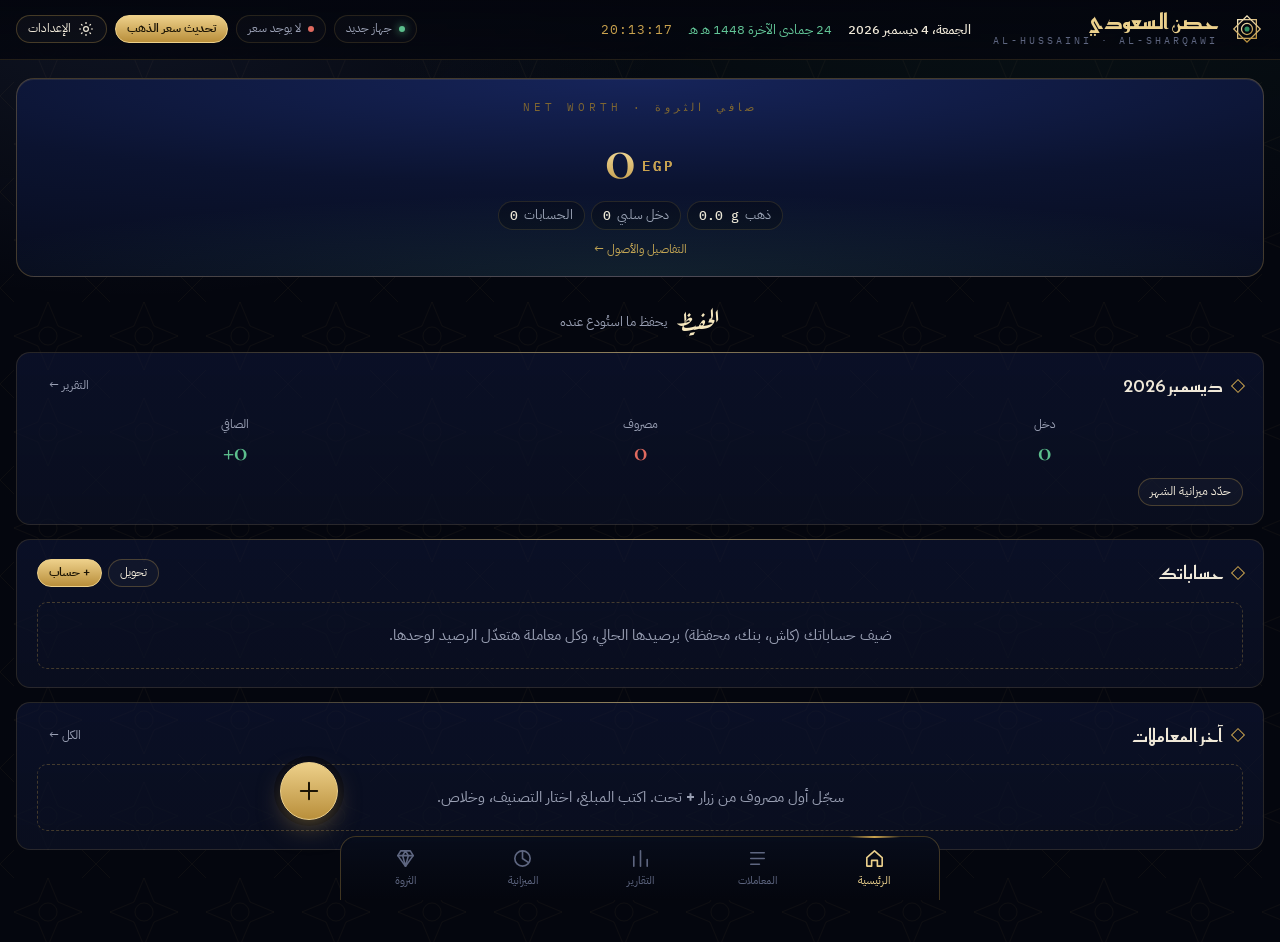
<file: hisn-app/index.html>
<!doctype html>
<html lang="ar" dir="rtl"><head><meta charset="utf-8">
<meta name="viewport" content="width=device-width,initial-scale=1,viewport-fit=cover">
<meta name="theme-color" content="#04060E">
<meta name="color-scheme" content="dark">
<meta name="mobile-web-app-capable" content="yes">
<meta name="apple-mobile-web-app-capable" content="yes">
<meta name="apple-mobile-web-app-status-bar-style" content="black-translucent">
<meta name="apple-mobile-web-app-title" content="الحصن">
<meta name="robots" content="noindex,nofollow">
<meta name="referrer" content="no-referrer">
<meta name="description" content="مدير الثروة والمصروفات الشخصي: الذهب، الشهادات، الصناديق، الحسابات، الميزانيات والزكاة. البيانات على جهازك فقط.">
<title>حصن السعودي</title>
<link rel="manifest" href="manifest.webmanifest">
<link rel="icon" href="icons/icon.svg" type="image/svg+xml">
<link rel="apple-touch-icon" href="icons/apple-touch-icon.png">
<link rel="preconnect" href="https://fonts.googleapis.com">
<link rel="preconnect" href="https://fonts.gstatic.com" crossorigin>
<link rel="preload" as="style" href="https://fonts.googleapis.com/css2?family=Amiri:ital,wght@0,400;0,700;1,400&family=Aref+Ruqaa:wght@400;700&family=Cormorant+Garamond:wght@500;600;700&family=IBM+Plex+Mono:wght@400;500&family=IBM+Plex+Sans+Arabic:wght@300;400;500;600&family=Reem+Kufi:wght@400;500;600&display=swap" onload="this.onload=null;this.rel='stylesheet'">
<noscript><link rel="stylesheet" href="https://fonts.googleapis.com/css2?family=Amiri:ital,wght@0,400;0,700;1,400&family=Aref+Ruqaa:wght@400;700&family=Cormorant+Garamond:wght@500;600;700&family=IBM+Plex+Mono:wght@400;500&family=IBM+Plex+Sans+Arabic:wght@300;400;500;600&family=Reem+Kufi:wght@400;500;600&display=swap"></noscript>
<link rel="stylesheet" href="css/base.css">
<link rel="stylesheet" href="css/app.css">
</head>
<body data-view="home">
<div id="lock" class="lock" hidden></div>
<header class="cmd">
  <div class="wrap">
    <div class="brand">
      <svg viewBox="0 0 40 40" aria-hidden="true"><defs><linearGradient id="bg1" x1="0" y1="0" x2="1" y2="1"><stop offset="0" stop-color="#F6E7BE"/><stop offset="1" stop-color="#B98F3B"/></linearGradient></defs><g fill="none" stroke="url(#bg1)" stroke-width="1.5"><rect x="9" y="9" width="22" height="22"/><rect x="9" y="9" width="22" height="22" transform="rotate(45 20 20)"/><circle cx="20" cy="20" r="6.5"/></g><circle cx="20" cy="20" r="3" fill="#2F8F63"/></svg>
      <div><b>حصن السعودي</b><small>AL-HUSSAINI · AL-SHARQAWI</small></div>
    </div>
    <div class="dates" id="dates"></div>
    <div class="spacer"></div>
    <div class="status">
      <span class="chip" id="syncChip"><i></i><span>على جهازك</span></span>
      <span class="chip" id="priceChip"><i></i><span>الأسعار</span></span>
      <button class="btn gold sm" id="btnPrices" type="button">تحديث سعر الذهب</button>
      <button class="btn sm iconbtn" id="btnSettings" type="button" aria-label="الإعدادات"><svg viewBox="0 0 24 24" width="18" height="18" aria-hidden="true"><g fill="none" stroke="currentColor" stroke-width="1.6"><circle cx="12" cy="12" r="3.2"/><path d="M12 2.8v2.6M12 18.6v2.6M21.2 12h-2.6M5.4 12H2.8M18.5 5.5l-1.8 1.8M7.3 16.7l-1.8 1.8M18.5 18.5l-1.8-1.8M7.3 7.3 5.5 5.5"/></g></svg><span>الإعدادات</span></button>
    </div>
  </div>
</header>

<main class="wrap">
  <section class="view on" id="v-home" aria-label="الرئيسية"></section>
  <section class="view" id="v-tx" aria-label="المعاملات"></section>
  <section class="view" id="v-reports" aria-label="التقارير"></section>
  <section class="view" id="v-budget" aria-label="الميزانية"></section>
  <section class="view" id="v-wealth" aria-label="الثروة">
  <section class="hero" aria-label="لوحة القيادة">
    <canvas id="stars" aria-hidden="true"></canvas>
    <div class="aurora" aria-hidden="true"></div>
    <div class="hero-in">
      <div class="mihrab">
        <svg class="frame" viewBox="0 0 600 340" preserveAspectRatio="none" aria-hidden="true">
          <defs><linearGradient id="fg" x1="0" y1="0" x2="0" y2="1"><stop offset="0" stop-color="#EBD08C" stop-opacity=".85"/><stop offset=".7" stop-color="#C9A24E" stop-opacity=".25"/><stop offset="1" stop-color="#C9A24E" stop-opacity="0"/></linearGradient>
          <linearGradient id="fill1" x1="0" y1="0" x2="0" y2="1"><stop offset="0" stop-color="#EBD08C" stop-opacity=".07"/><stop offset=".8" stop-color="#EBD08C" stop-opacity="0"/></linearGradient></defs>
          <path d="M20 340V150C20 60 150 8 300 8S580 60 580 150V340" fill="url(#fill1)" stroke="url(#fg)" stroke-width="1.5" vector-effect="non-scaling-stroke"/>
          <path d="M34 340V154C34 72 156 22 300 22S566 72 566 154V340" fill="none" stroke="url(#fg)" stroke-width="1" stroke-dasharray="2 5" vector-effect="non-scaling-stroke"/>
        </svg>
        <div class="eyebrow">NET WORTH · صافي الثروة</div>
        <div class="nw-label">قيمة كل ما تملك (الشهادة بقيمتها عند الاستحقاق)</div>
        <div class="nw" id="nw">—</div>
        <div id="nwDelta" class="small muted"></div>
        <div class="nw-sub" id="nwSub"></div>
        <div class="flag" id="flag" title="العلم المقلوب إشارة استغاثة: يظهر لما يكون فيه إنذار أحمر في المحفظة">
          <svg viewBox="0 0 26 20" aria-hidden="true"><path d="M2 1v18" stroke="#9AA0B4" stroke-width="1.5"/><path d="M3 2h20l-4 5 4 5H3z" fill="#123A29" stroke="#2F8F63"/><g transform="translate(12 7)" fill="none" stroke="#EBD08C" stroke-width=".9"><rect x="-2.6" y="-2.6" width="5.2" height="5.2"/><rect x="-2.6" y="-2.6" width="5.2" height="5.2" transform="rotate(45)"/></g></svg>
          <span id="flagTxt">العلم مرفوع</span>
        </div>
      </div>

      <div class="medallion">
        <div class="star">
          <svg viewBox="0 0 200 200" aria-hidden="true">
            <defs><radialGradient id="mg" cx=".5" cy=".5" r=".5"><stop offset="0" stop-color="#16245A"/><stop offset="1" stop-color="#0A112B"/></radialGradient>
            <linearGradient id="sg" x1="0" y1="0" x2="1" y2="1"><stop offset="0" stop-color="#F6E7BE"/><stop offset=".5" stop-color="#C9A24E"/><stop offset="1" stop-color="#7E6631"/></linearGradient></defs>
            <g class="ring"><circle cx="100" cy="100" r="96" fill="none" stroke="#C9A24E" stroke-opacity=".35" stroke-dasharray="1 5.3"/></g>
            <g transform="translate(100 100)">
              <rect x="-62" y="-62" width="124" height="124" fill="url(#mg)" stroke="url(#sg)" stroke-width="1.6"/>
              <rect x="-62" y="-62" width="124" height="124" fill="url(#mg)" stroke="url(#sg)" stroke-width="1.6" transform="rotate(45)"/>
              <rect x="-54" y="-54" width="108" height="108" fill="none" stroke="#C9A24E" stroke-opacity=".35"/>
              <rect x="-54" y="-54" width="108" height="108" fill="none" stroke="#C9A24E" stroke-opacity=".35" transform="rotate(45)"/>
              <circle r="58" fill="none" stroke="#2F8F63" stroke-opacity=".45"/>
            </g>
          </svg>
          <div class="nm" id="nm">الرزّاق</div>
        </div>
        <div class="lbl">اسم اليوم · NAME OF THE DAY</div>
        <div class="mean" id="mean"></div>
        <button class="btn sm ghost" type="button" data-names style="margin-top:6px">الأسماء الحسنى كاملة ◆</button>
      </div>

      <div class="gauge" id="gauge"></div>
    </div>

    <div class="hadith" id="hadith" aria-live="polite">
      <button class="nav prev" type="button" data-h="-1" aria-label="السابق">›</button>
      <div class="intro" id="hIntro">قال رسول الله ﷺ</div>
      <div class="txt" id="hTxt"></div>
      <div class="src" id="hSrc"></div>
      <div class="dots" id="hDots"></div>
      <button class="nav next" type="button" data-h="1" aria-label="التالي">‹</button>
    </div>

    <svg class="skyline" viewBox="0 0 1200 132" preserveAspectRatio="xMidYMax slice" aria-hidden="true">
      <defs>
        <linearGradient id="sil" x1="0" y1="0" x2="0" y2="1"><stop offset="0" stop-color="#121C40"/><stop offset="1" stop-color="#04060E"/></linearGradient>
        <linearGradient id="dome" x1="0" y1="0" x2="1" y2="0"><stop offset="0" stop-color="#1F6B48"/><stop offset=".45" stop-color="#62C597"/><stop offset="1" stop-color="#174F36"/></linearGradient>
        <radialGradient id="glow" cx=".5" cy=".7" r=".5"><stop offset="0" stop-color="#62C597" stop-opacity=".28"/><stop offset="1" stop-color="#62C597" stop-opacity="0"/></radialGradient>
      </defs>
      <!-- crescent -->
      <g transform="translate(1110 26)"><circle r="13" fill="#EBD08C" opacity=".9"/><circle cx="6" cy="-4" r="12" fill="#0B1330"/></g>
      <g fill="url(#sil)" stroke="#C9A24E" stroke-opacity=".38" stroke-width=".9">
        <!-- Al-Azhar double-headed minaret -->
        <path d="M150 132V70h34v62z"/><path d="M144 70h46v-5h-46z"/><path d="M152 65V40h30v25z"/><path d="M147 40h40v-4h-40z"/>
        <path d="M154 36V20h10v16zM170 36V20h10v16z"/><path d="M153 20h12v-3h-12zM169 20h12v-3h-12z"/>
        <path d="M155 17q4-13 8 0zM171 17q4-13 8 0z"/>
        <!-- Qaytbay-style minaret -->
        <path d="M232 132V78h22v54z"/><path d="M228 78h30v-4h-30z"/><path d="M235 74V52h16v22z"/><path d="M231 52h24v-3h-24z"/><path d="M237 49V36h12v13z"/><path d="M237 36q6-20 12 0z"/>
        <!-- Fatimid keel arcade -->
        <path d="M270 132v-34h300v34z"/>
        <!-- Madinah minaret -->
        <path d="M748 132V58h20v74z"/><path d="M744 58h28v-4h-28z"/><path d="M751 54V36h14v18z"/><path d="M747 36h22v-3h-22z"/><path d="M752 33q6-18 12 0z"/>
        <path d="M640 132v-36h260v36z"/>
        <!-- Andalusian block -->
        <path d="M930 132v-42h270v42z"/><path d="M0 132v-28h120v28z"/>
      </g>
      <!-- keel arches -->
      <g fill="#04060E" stroke="#C9A24E" stroke-opacity=".45" stroke-width=".9">
        <path d="M284 132v-18q0-10 11-15 11 5 11 15v18M320 132v-18q0-10 11-15 11 5 11 15v18M356 132v-18q0-10 11-15 11 5 11 15v18M392 132v-18q0-10 11-15 11 5 11 15v18M428 132v-18q0-10 11-15 11 5 11 15v18M464 132v-18q0-10 11-15 11 5 11 15v18M500 132v-18q0-10 11-15 11 5 11 15v18M536 132v-18q0-10 11-15 11 5 11 15v18"/>
      </g>
      <!-- Cordoba horseshoe arches with voussoirs -->
      <g fill="#04060E" stroke="#C9A24E" stroke-width="2.4" stroke-dasharray="4 3" stroke-opacity=".55">
        <path d="M950 132v-16a13 13 0 1 1 26 0v16M992 132v-16a13 13 0 1 1 26 0v16M1034 132v-16a13 13 0 1 1 26 0v16M1076 132v-16a13 13 0 1 1 26 0v16M1118 132v-16a13 13 0 1 1 26 0v16M1160 132v-16a13 13 0 1 1 26 0v16"/>
      </g>
      <!-- Green Dome -->
      <ellipse cx="820" cy="70" rx="80" ry="40" fill="url(#glow)"/>
      <path d="M786 96V80h68v16z" fill="#0E1736" stroke="#2F8F63" stroke-opacity=".5"/>
      <path d="M789 80c0-30 22-40 31-56 9 16 31 26 31 56z" fill="url(#dome)" stroke="#62C597" stroke-opacity=".6"/>
      <path d="M804 80c1-20 9-34 16-50M836 80c-1-20-9-34-16-50M820 80V30" stroke="#0D3324" stroke-opacity=".55" fill="none"/>
      <path d="M820 24v-9" stroke="#EBD08C"/><path d="M816 11a4 4 0 1 0 7 2.5 3 3 0 1 1-7-2.5z" fill="#EBD08C"/>
      <path d="M0 131.5h1200" stroke="#C9A24E" stroke-opacity=".45"/>
    </svg>
  </section>

  <section class="kpis" id="kpis" aria-label="المؤشرات"></section>

  <nav class="tabs" role="tablist" id="tabs">
    <button class="tab" role="tab" data-t="ops" aria-selected="true"><span class="c">OP-00</span><span class="l">القيادة</span></button>
    <button class="tab" role="tab" data-t="gold"><span class="c">OP-01</span><span class="l">الذهب العيني</span></button>
    <button class="tab" role="tab" data-t="funds"><span class="c">OP-02</span><span class="l">ثاندر</span></button>
    <button class="tab" role="tab" data-t="certs"><span class="c">OP-03</span><span class="l">الشهادات والنقد</span></button>
    <button class="tab" role="tab" data-t="income"><span class="c">OP-04</span><span class="l">الدخل والادخار</span></button>
    <button class="tab" role="tab" data-t="intel"><span class="c">OP-05</span><span class="l">المستشار</span></button>
    <button class="tab" role="tab" data-t="zakat"><span class="c">OP-07</span><span class="l">الزكاة</span></button>
    <button class="tab" role="tab" data-t="nasab"><span class="c">OP-08</span><span class="l">النسب الشريف</span></button>
    <button class="tab" role="tab" data-t="future"><span class="c">OP-06</span><span class="l">خريطة النمو</span></button>
  </nav>

  <section class="sector on" id="s-ops"></section>
  <section class="sector" id="s-gold"></section>
  <section class="sector" id="s-funds"></section>
  <section class="sector" id="s-certs"></section>
  <section class="sector" id="s-income"></section>
  <section class="sector" id="s-intel"></section>
  <section class="sector" id="s-zakat"></section>
  <section class="sector" id="s-future"></section>
  <section class="sector" id="s-nasab"></section>

  <p class="doctrine" id="doctrine"></p>
</section>
</main>
<nav class="bnav" aria-label="الأقسام">
  <button type="button" data-vw="home"><svg viewBox="0 0 24 24" aria-hidden="true"><g fill="none" stroke="currentColor" stroke-width="1.7" stroke-linecap="round" stroke-linejoin="round"><path d="M4 11 12 4l8 7v8.5a.5.5 0 0 1-.5.5H15v-6H9v6H4.5a.5.5 0 0 1-.5-.5z"/></g></svg><span>الرئيسية</span></button>
  <button type="button" data-vw="tx"><svg viewBox="0 0 24 24" aria-hidden="true"><g fill="none" stroke="currentColor" stroke-width="1.7" stroke-linecap="round" stroke-linejoin="round"><path d="M5 6h14M5 12h14M5 18h9"/></g></svg><span>المعاملات</span></button>
  <button type="button" data-vw="reports"><svg viewBox="0 0 24 24" aria-hidden="true"><g fill="none" stroke="currentColor" stroke-width="1.7" stroke-linecap="round" stroke-linejoin="round"><path d="M5 20V10M12 20V4M19 20v-7"/></g></svg><span>التقارير</span></button>
  <button type="button" data-vw="budget"><svg viewBox="0 0 24 24" aria-hidden="true"><g fill="none" stroke="currentColor" stroke-width="1.7" stroke-linecap="round" stroke-linejoin="round"><circle cx="12" cy="12" r="8"/><path d="M12 4v8l6 4"/></g></svg><span>الميزانية</span></button>
  <button type="button" data-vw="wealth"><svg viewBox="0 0 24 24" aria-hidden="true"><g fill="none" stroke="currentColor" stroke-width="1.7" stroke-linecap="round" stroke-linejoin="round"><path d="M7 4h10l3 5-8 11L4 9z"/><path d="M4 9h16M12 20 9 9l3-5 3 5z"/></g></svg><span>الثروة</span></button>
</nav>
<button type="button" class="fab" data-m="fab" aria-label="إضافة معاملة"><svg viewBox="0 0 24 24" aria-hidden="true"><g fill="none" stroke="currentColor" stroke-width="1.7" stroke-linecap="round" stroke-linejoin="round"><path d="M12 5v14M5 12h14"/></g></svg></button>
<div id="modalRoot"></div>
<script src="js/version.js"></script>
<script src="js/money.js"></script>
<script src="js/app.js"></script>
<script src="js/pwa.js"></script>
</body></html>
</file>
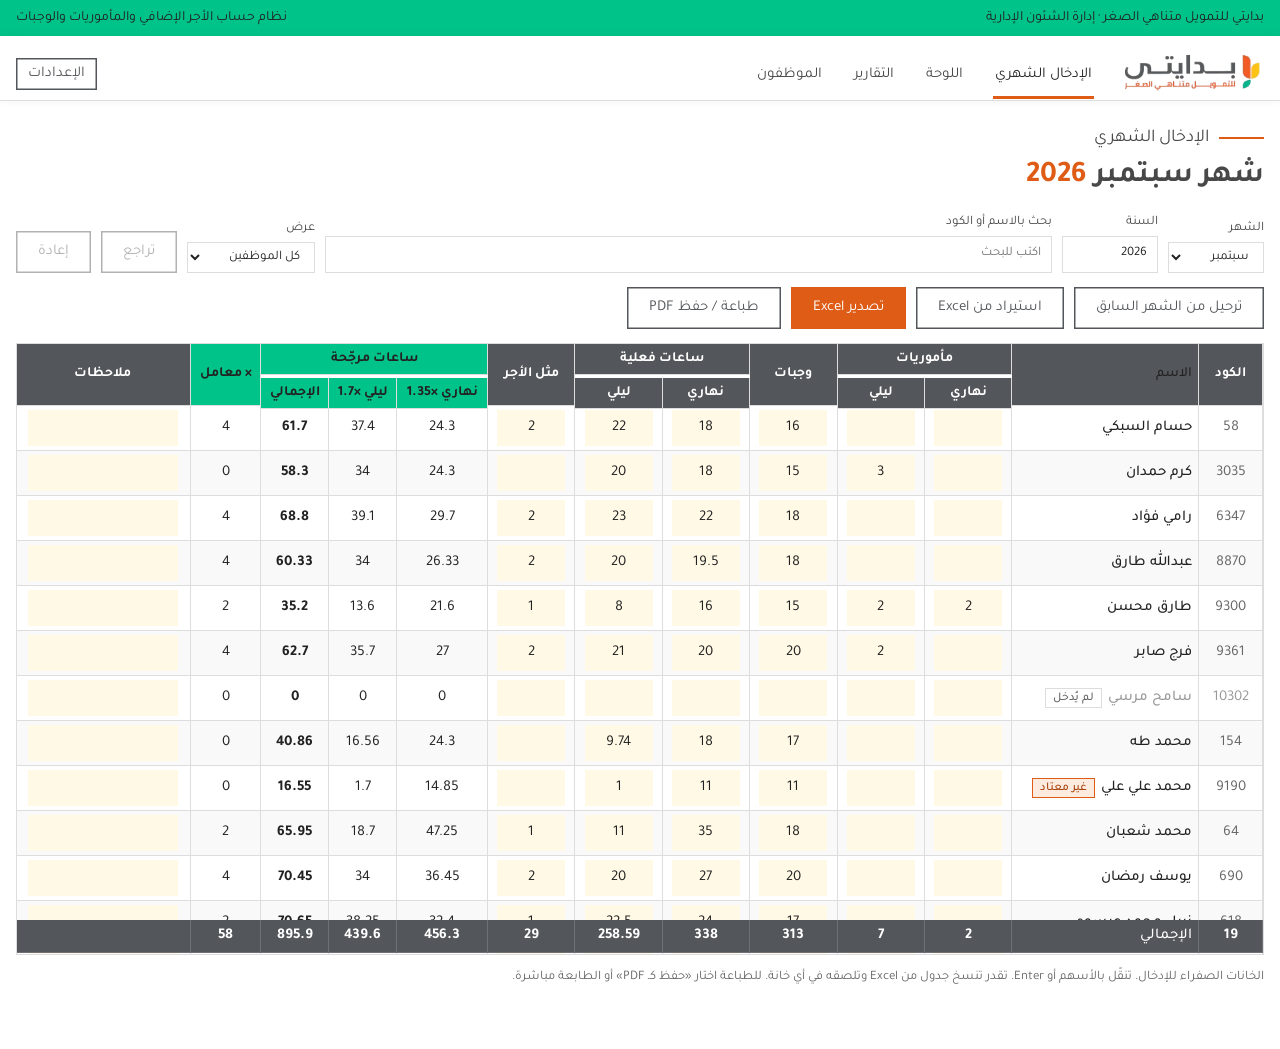
<file: overtime-calculator/index.html>
<!doctype html>
<html lang="ar" dir="rtl">
<head>
<meta charset="utf-8">
<meta name="viewport" content="width=device-width,initial-scale=1">
<title>نظام الأجر الإضافي</title>
<link rel="preconnect" href="https://fonts.googleapis.com">
<link rel="stylesheet" href="https://fonts.googleapis.com/css2?family=Tajawal:wght@400;500;700;800&display=swap">
<style>
/* Layout: white page, green info strip, logo + underlined tabs, sharp-cornered cards; Bedayti CI tokens */
:root{
 --brand-orange:#df5c16;--brand-gray:#53565a;--brand-yellow:#ffc845;--brand-green:#00c389;
 --ink-heading:#484849;--ink:#222222;--ink-body:#666666;--surface:#ffffff;--surface-muted:#f9f9f9;--surface-alt:#f0f5f9;--border:#dddddd;
 --nav-underline:#efbc11;--input-bg:#fff9e6;--warn-bg:#fdebe0;--ok:#0a7a57;
 --shadow-card:0 0 10px rgba(0,0,0,.1);--shadow-soft:0 0 10px rgba(0,0,0,.05);--shadow-menu:0 8px 16px rgba(0,0,0,.15);
 --font-ar:"GE SS Two",Tajawal,Tahoma,sans-serif;--font-lat:"Century Gothic","URW Gothic",Tajawal,sans-serif;
 color-scheme:light}
html,body{background:var(--surface);margin:0}
body{color:var(--ink-body)}
#app{direction:rtl;font:400 15px/1.6 var(--font-ar);color:var(--ink-body);background:var(--surface);min-height:100vh}
#app *{box-sizing:border-box}
#app button,#app input,#app select,#app textarea{font:inherit}
.num,.grid input,.kpi b,td.c{font-family:var(--font-lat),var(--font-ar);font-variant-numeric:tabular-nums}
.strip{background:var(--brand-green);color:var(--ink);font-size:14px;line-height:20px;padding:8px 16px;display:flex;flex-wrap:wrap;gap:4px 24px;justify-content:space-between}
.head{display:flex;flex-wrap:wrap;align-items:center;gap:8px 28px;padding:12px 16px 0;border-bottom:1px solid var(--border);box-shadow:var(--shadow-soft)}
.head img{height:52px;display:block}
.tabs{display:flex;flex-wrap:wrap;gap:4px 28px;margin:0;padding:0;list-style:none;flex:1}
.tabs button{position:relative;background:none;border:0;padding:14px 2px 12px;font:500 18px/30px var(--font-ar);color:var(--ink-heading);cursor:pointer}
.tabs button::after{content:"";position:absolute;inset-inline:0;bottom:0;height:3px;background:var(--brand-orange);transform:scaleX(0);transition:300ms}
.tabs button:hover::after,.tabs button[aria-selected=true]::after{transform:scaleX(1)}
.tabs button[aria-selected=true]{color:var(--ink);font-weight:700}
main{padding:24px 16px 48px;max-width:1560px;margin:auto}
.sec-title{margin:0 0 16px}
.kicker{position:relative;display:inline-block;margin:0 0 6px;padding-inline-start:55px;font:400 18px/26px var(--font-ar);color:var(--ink-heading)}
.kicker::before{content:"";position:absolute;inset-inline-start:0;top:12px;width:45px;height:2px;background:var(--brand-orange)}
h2.h1{margin:0;font:700 30px/40px var(--font-ar);color:var(--ink-heading);text-wrap:balance}
h2.h1 span{color:var(--brand-orange)}
h3{margin:0 0 12px;font:700 20px/30px var(--font-ar);color:var(--ink)}
.btn{position:relative;display:inline-block;z-index:1;overflow:hidden;border:0;border-radius:0;background:var(--brand-orange);color:#fff;font:700 15px/26px var(--font-ar);padding:9px 22px;cursor:pointer;transition:500ms;white-space:nowrap}
.btn::before,.btn::after{content:"";position:absolute;inset:0;z-index:-1;transform:scaleY(0);transform-origin:left top;transition:.3s}
.btn::before{background:#fff;opacity:.5}.btn::after{background:var(--brand-gray)}
.btn:hover::before,.btn:hover::after{transform:scaleY(1)}.btn:hover::after{transition-delay:.2s}
.btn.sec{background:#fff;color:var(--brand-gray);box-shadow:inset 0 0 0 1.5px var(--brand-gray)}
.btn.sec::before{display:none}.btn.sec::after{background:var(--brand-gray)}.btn.sec:hover{color:#fff}
.btn.sm{padding:4px 12px;font-size:14px;line-height:22px}
.btn.danger{background:#fff;color:#a32116;box-shadow:inset 0 0 0 1.5px #a32116}.btn.danger::after{background:#a32116}.btn.danger:hover{color:#fff}
.btn:disabled{opacity:.45;pointer-events:none}
:focus-visible{outline:3px solid var(--ink);outline-offset:2px}
.bar{display:flex;flex-wrap:wrap;gap:10px;align-items:end;margin:0 0 14px}
.bar .grow{flex:1}
.field{display:flex;flex-direction:column;gap:2px;font-size:13px;color:var(--ink-heading)}
.field input,.field select,.inp{border:1px solid var(--border);border-radius:0;background:#fff;padding:7px 10px;min-width:0;color:var(--ink)}
.card{background:#fff;box-shadow:var(--shadow-card);padding:16px;margin:0 0 20px;min-width:0}
.card.flat{box-shadow:none;border:1px solid var(--border)}
.hint{font-size:13px;color:var(--ink-body)}
.banner{background:var(--surface-alt);border-inline-start:4px solid var(--brand-gray);padding:8px 14px;margin:0 0 14px;color:var(--ink)}
.banner.lock{border-color:var(--brand-orange);background:var(--warn-bg)}
.scroll{overflow:auto;max-height:68vh;border:1px solid var(--border)}
table{border-collapse:separate;border-spacing:0;width:100%}
.grid{min-width:1320px}
th,td{padding:4px 6px;text-align:center;white-space:nowrap;border-bottom:1px solid var(--border);border-inline-start:1px solid var(--border)}
thead th{position:sticky;top:0;z-index:3;font-weight:700;font-size:14px;color:#fff;background:var(--brand-gray)}
thead tr.r2 th{top:34px}
thead th.calc{background:var(--brand-green);color:var(--ink)}
thead th.money{background:var(--brand-yellow);color:var(--ink)}
.stick{position:sticky;z-index:2;background:#fff}
thead .stick{z-index:5;background:var(--brand-gray)}
.s1{right:0;min-width:64px;width:64px}.s2{right:64px;min-width:170px;text-align:right;font-weight:500;color:var(--ink)}
tbody tr:nth-child(even) td{background:var(--surface-muted)}tbody tr:nth-child(even) td.stick{background:var(--surface-muted)}
tbody tr:hover td{background:var(--surface-alt)}
tbody tr.zero td.name,tbody tr.zero td.s1{color:#999}
.grid td input{width:68px;text-align:center;border:1px solid transparent;background:var(--input-bg);border-radius:0;padding:5px 2px;color:var(--ink)}
.grid td input:focus{border-color:var(--brand-orange);background:#fff}
.grid td input.note{width:150px;text-align:right}
td.calc{color:var(--ink)}td.money{font-weight:700;color:var(--ink)}td.tot{font-weight:700}
tfoot td{position:sticky;bottom:0;z-index:3;background:var(--brand-gray);color:#fff;font-weight:700;border-color:#6d7075}
.pill{display:inline-block;font-size:12px;line-height:18px;padding:0 7px;margin-inline-start:6px;border:1px solid var(--brand-orange);color:#a8420b;background:var(--warn-bg)}
.pill[hidden]{display:none}
.pill.muted{border-color:var(--border);color:var(--ink-body);background:#fff}
.pill.ok{border-color:var(--ok);color:var(--ok);background:#e6f7f0}
.kpis{display:grid;grid-template-columns:repeat(auto-fit,minmax(190px,1fr));gap:16px;margin:0 0 20px}
.kpi{background:#fff;box-shadow:var(--shadow-card);padding:14px 16px;border-top:3px solid var(--brand-orange)}
.kpi:nth-child(2){border-color:var(--brand-green)}.kpi:nth-child(3){border-color:var(--brand-yellow)}.kpi:nth-child(4){border-color:var(--brand-gray)}
.kpi span{display:block;font-size:14px;color:var(--ink-heading)}
.kpi b{display:block;font-size:30px;line-height:42px;color:var(--ink)}
.kpi small{font-size:13px}.up{color:#a8420b}.down{color:var(--ok)}
.two{display:grid;grid-template-columns:repeat(auto-fit,minmax(min(100%,460px),1fr));gap:20px}
.hbar{display:grid;grid-template-columns:130px 1fr 60px;gap:8px;align-items:center;margin:0 0 7px;font-size:14px}
.hbar .t{background:var(--surface-alt);height:20px}.hbar .t i{display:block;height:100%;background:var(--brand-orange)}
.hbar span:first-child{overflow:hidden;text-overflow:ellipsis;white-space:nowrap;color:var(--ink)}
.cols{display:flex;gap:10px;align-items:flex-end;height:220px;overflow-x:auto;padding-top:22px}
.col{flex:1;min-width:58px;display:flex;flex-direction:column;align-items:center;justify-content:flex-end;height:100%;cursor:pointer}
.col .v{font-size:12px;color:var(--ink);margin-bottom:3px}
.col .b{width:100%;max-width:56px;background:var(--brand-green)}.col.cur .b{background:var(--brand-orange)}
.col .l{font-size:12px;margin-top:5px;color:var(--ink-heading);text-align:center}
table.rep th{position:static;background:var(--brand-gray)}table.rep td.l,table.rep th.l{text-align:right}
table.rep tr.click{cursor:pointer}table.rep tr.click:hover td{background:var(--surface-alt)}
table.rep tfoot td{position:static}
.emp td input{width:100%;min-width:70px;border:1px solid var(--border);padding:5px 8px;background:#fff;color:var(--ink)}
dialog{border:0;border-radius:0;padding:20px;max-width:640px;width:calc(100% - 32px);box-shadow:var(--shadow-menu);color:var(--ink-body);direction:rtl;font:400 15px/1.6 var(--font-ar)}
dialog::backdrop{background:rgba(34,34,34,.45)}
.setg{display:grid;grid-template-columns:repeat(auto-fill,minmax(200px,1fr));gap:12px}
.toast{position:fixed;inset-inline-start:16px;bottom:calc(16px + env(safe-area-inset-bottom,0px));background:var(--ink);color:#fff;padding:10px 18px;z-index:99;box-shadow:var(--shadow-menu);transition:opacity .3s}
.toast[hidden]{display:none}
#printSheet{display:none}
@media (max-width:700px){h2.h1{font-size:24px;line-height:32px}.head img{height:42px}.tabs button{font-size:16px}}
@media print{
 @page{size:A4 landscape;margin:12mm}
 #app>*:not(#printSheet){display:none!important}
 #printSheet{display:block!important;color:#000;font-size:12px}
 #printSheet h1{font:700 17px/26px var(--font-ar);text-align:center;margin:0 0 10px;color:#000}
 #printSheet table{min-width:0}#printSheet th{position:static;background:#ddd!important;color:#000;border:1px solid #000;-webkit-print-color-adjust:exact;print-color-adjust:exact}
 #printSheet td{border:1px solid #000;padding:2px 5px}#printSheet tr:last-child td{font-weight:700;background:#eee!important}
 .psign{display:flex;justify-content:space-between;margin-top:36px;font-weight:700}.pnotes{margin-top:12px;font-size:11px}
}
</style>

</head>
<body>
<div id="app" dir="rtl">
 <div class="strip"><span>بدايتي للتمويل متناهي الصغر · إدارة الشئون الإدارية</span><span>نظام حساب الأجر الإضافي والمأموريات والوجبات</span></div>
 <div class="head">
  <img alt="بدايتي للتمويل متناهي الصغر" src="[data-uri]">
  <ul class="tabs" role="tablist" id="tabs">
   <li><button role="tab" data-tab="sheet" aria-selected="true">الإدخال الشهري</button></li>
   <li><button role="tab" data-tab="dash" aria-selected="false">اللوحة</button></li>
   <li><button role="tab" data-tab="rep" aria-selected="false">التقارير</button></li>
   <li><button role="tab" data-tab="emp" aria-selected="false">الموظفون</button></li>
  </ul>
  <button class="btn sec sm" id="openSet">الإعدادات</button>
 </div>
 <main>
  <!-- SHEET -->
  <section id="v-sheet">
   <div class="sec-title"><span class="kicker" id="skick">الإدخال الشهري</span><h2 class="h1" id="stitle"></h2></div>
   <div class="bar">
    <label class="field">الشهر<select id="mon"></select></label>
    <label class="field">السنة<input type="number" id="yr" style="width:96px"></label>
    <label class="field grow">بحث بالاسم أو الكود<input type="search" id="q" placeholder="اكتب للبحث"></label>
    <label class="field">عرض<select id="flt"><option value="all">كل الموظفين</option><option value="missing">لم تُدخل بياناتهم</option><option value="flag">قيم غير معتادة</option></select></label>
    <button class="btn sec" id="undo">تراجع</button><button class="btn sec" id="redo">إعادة</button>
   </div>
   <div class="bar">
    <button class="btn sec" id="copyPrev">ترحيل من الشهر السابق</button>
    <button class="btn sec" id="imp">استيراد من Excel</button><input type="file" id="impf" accept=".xlsx,.xls,.csv" hidden>
    <button class="btn" id="xls">تصدير Excel</button>
    <button class="btn sec" id="prt">طباعة / حفظ PDF</button>
   </div>
   <div class="scroll"><table class="grid" id="grid">
    <thead>
     <tr><th rowspan="2" class="stick s1">الكود</th><th rowspan="2" class="stick s2">الاسم</th><th colspan="2">مأموريات</th><th rowspan="2">وجبات</th><th colspan="2">ساعات فعلية</th><th rowspan="2">مثل الأجر</th><th colspan="3" class="calc">ساعات مرجّحة</th><th rowspan="2" class="calc">× معامل</th><th rowspan="2">ملاحظات</th><th rowspan="2">يومي</th></tr>
     <tr class="r2"><th>نهاري</th><th>ليلي</th><th>نهاري</th><th>ليلي</th><th class="calc" id="hD">نهاري</th><th class="calc" id="hN">ليلي</th><th class="calc">الإجمالي</th></tr>
    </thead>
    <tbody id="gbody"></tbody><tfoot id="gfoot"></tfoot>
   </table></div>
   <p class="hint">الخانات الصفراء للإدخال. تنقّل بالأسهم أو Enter. تقدر تنسخ جدول من Excel وتلصقه في أي خانة. للطباعة اختار «حفظ كـ PDF» أو الطابعة مباشرة.</p>
  </section>

  <!-- DASH -->
  <section id="v-dash" hidden>
   <div class="sec-title"><span class="kicker">ملخص الشهر</span><h2 class="h1" id="dtitle"></h2></div>
   <div class="kpis" id="kpis"></div>
   <div class="two">
    <div class="card"><h3>أعلى الموظفين في الساعات المرجّحة</h3><div id="topEmp"></div></div>
    <div class="card"><h3>اتجاه الساعات المرجّحة شهريًا</h3><div class="cols" id="trend"></div><p class="hint">اضغط على أي شهر لفتحه.</p></div>
  </div>
  </section>

  <!-- REP -->
  <section id="v-rep" hidden>
   <div class="sec-title"><span class="kicker">التقارير</span><h2 class="h1">الشهور <span>وكشف الموظف</span></h2></div>
   <div class="card"><h3>كل الشهور</h3><div class="scroll" style="max-height:none"><table class="rep" id="repM"></table></div></div>
   <div class="card"><div class="bar"><h3 style="margin:0">كشف موظف</h3><label class="field"><select id="repE"></select></label></div><div class="scroll" style="max-height:none"><table class="rep" id="repE2"></table></div></div>
  </section>

  <!-- EMP -->
  <section id="v-emp" hidden>
   <div class="sec-title"><span class="kicker">بيانات الأساس</span><h2 class="h1">الموظفون <span>والرواتب</span></h2></div>
   <div class="bar"><button class="btn" id="addEmp">إضافة موظف</button><span class="hint">لو ألغيت «يظهر في البيان» يختفي الموظف من الجدول وتبقى سجلاته القديمة.</span></div>
   <div class="card"><div class="scroll" style="max-height:none"><table class="emp rep" id="empT"></table></div></div>
  </section>
 </main>

 <div id="printSheet"></div>
 <div class="toast" id="toast" hidden></div>

 <dialog id="dlgDay"><h3 id="dayT"></h3>
  <div class="scroll" style="max-height:52vh"><table class="rep"><thead><tr><th>اليوم</th><th>ساعات نهاري</th><th>ساعات ليلي</th><th>وجبة (1 = نعم)</th></tr></thead><tbody id="dayB"></tbody>
  <tfoot><tr><td>المجموع</td><td id="sd" class="c"></td><td id="sn" class="c"></td><td id="sm" class="c"></td></tr></tfoot></table></div>
  <div class="bar" style="margin:14px 0 0"><button class="btn" id="dayOk">حفظ وتطبيق على الشهر</button><button class="btn sec" id="dayNo">إلغاء</button></div>
 </dialog>

 <dialog id="dlgSet"><h3>الإعدادات</h3><div class="setg" id="setg"></div>
  <p class="hint">المعاملات تُطبّق على كل الشهور. القيم الثلاث الأولى تظهر في ملاحظات البيان المطبوع فقط.</p>
  <div class="bar" style="margin:14px 0 0"><button class="btn" id="setOk">تم</button><button class="btn sec" id="bk">نسخة احتياطية</button><button class="btn sec" id="rs">استرجاع نسخة</button><input type="file" id="rsf" accept=".json" hidden><button class="btn danger" id="reset">مسح كل البيانات</button></div>
 </dialog>

 <dialog id="dlgImp"><h3>استيراد من Excel</h3>
  <div class="bar"><label class="field">الورقة<select id="iSheet"></select></label><label class="field">أول صف بيانات<input type="number" id="iFrom" min="1" style="width:90px"></label></div>
  <div class="setg" id="iMap"></div>
  <p class="hint">معاينة أول صفوف بعد الاختيار. سيُكتب الاستيراد في الشهر المفتوح، ويُربط الموظف بالكود أو الاسم، والجدد يُضافون.</p>
  <div class="scroll" style="max-height:26vh"><table class="rep" id="iPrev"></table></div>
  <div class="bar" style="margin:14px 0 0"><button class="btn" id="iOk">استيراد</button><button class="btn sec" id="iNo">إلغاء</button></div>
 </dialog>
</div>

<script>
(function(){
"use strict";
const MONTHS=["يناير","فبراير","مارس","أبريل","مايو","يونيو","يوليو","أغسطس","سبتمبر","أكتوبر","نوفمبر","ديسمبر"];
const KEY="bedayti-overtime-v2";
const DEF={dayMission:100,nightMission:150,meal:40,dayF:1.35,nightF:1.7,equalF:2,signer1:"نائب رئيس قطاع الشئون الإدارية",signer2:"أحمد بدوي"};
const SETLBL={dayMission:"قيمة المأمورية النهارية (للملاحظات)",nightMission:"قيمة المأمورية الليلية (للملاحظات)",meal:"قيمة الوجبة (للملاحظات)",dayF:"معامل الساعة النهارية",nightF:"معامل الساعة الليلية",equalF:"معامل «مثل الأجر»",signer1:"المعتمِد (الوظيفة)",signer2:"المعتمِد (الاسم)"};
const SEED={"employees": [{"code": 58, "name": "حسام السبكي"}, {"code": 3035, "name": "كرم حمدان"}, {"code": 6347, "name": "رامي فؤاد"}, {"code": 8870, "name": "عبدالله طارق"}, {"code": 9300, "name": "طارق محسن"}, {"code": 9361, "name": "فرج صابر"}, {"code": 10302, "name": "سامح مرسي"}, {"code": 154, "name": "محمد طه"}, {"code": 9190, "name": "محمد علي علي"}, {"code": 64, "name": "محمد شعبان"}, {"code": 690, "name": "يوسف رمضان"}, {"code": 618, "name": "نبيل محمد عيسوي"}, {"code": 688, "name": "محمد وليد"}, {"code": 92, "name": "نجوي زينهم"}, {"code": 642, "name": "جمال صابر"}, {"code": 2581, "name": "عاطف سيد"}, {"code": 3728, "name": "احمد حسين"}, {"code": 4876, "name": "اسلام محمد"}, {"code": 8898, "name": "محمد عبد الباري"}, {"code": 9995, "name": "طارق عيد"}], "months": {"2026-05": {"58": {"md": 0, "mn": 0, "meals": 15, "hd": 32, "hn": 28.1, "eq": 0}, "3035": {"md": 0, "mn": 1, "meals": 15, "hd": 20, "hn": 40.7, "eq": 0}, "6347": {"md": 0, "mn": 0, "meals": 20, "hd": 19, "hn": 51.9, "eq": 2}, "8870": {"md": 0, "mn": 0, "meals": 18, "hd": 21, "hn": 39.9, "eq": 1}, "9300": {"md": 4, "mn": 2, "meals": 12, "hd": 24, "hn": 11.1, "eq": 0}, "9361": {"md": 0, "mn": 2, "meals": 19, "hd": 13, "hn": 52.3, "eq": 0}, "10302": {"md": 0, "mn": 0, "meals": 8, "hd": 8, "hn": 22, "eq": 0}, "154": {"md": 0, "mn": 0, "meals": 13, "hd": 20, "hn": 20.46, "eq": 1}, "9190": {"md": 0, "mn": 0, "meals": 10, "hd": 10, "hn": 6, "eq": 2}, "64": {"md": 0, "mn": 0, "meals": 14, "hd": 20, "hn": 30.18, "eq": 0}, "690": {"md": 0, "mn": 0, "meals": 13, "hd": 24.3, "hn": 26.58, "eq": 1}, "618": {"md": 0, "mn": 0, "meals": 13, "hd": 24, "hn": 26.62, "eq": 0}, "688": {"md": 0, "mn": 0, "meals": 17, "hd": 14.24, "hn": 3.24, "eq": 2}, "92": {"md": 0, "mn": 0, "meals": 15, "hd": 20.1, "hn": 20.65, "eq": 1}, "642": {"md": 0, "mn": 0, "meals": 19, "hd": 18, "hn": 22.23, "eq": 0}, "2581": {"md": 0, "mn": 0, "meals": 20, "hd": 32, "hn": 17.58, "eq": 2}, "3728": {"md": 0, "mn": 0, "meals": 17, "hd": 19, "hn": 31.94, "eq": 2}, "4876": {"md": 0, "mn": 0, "meals": 15, "hd": 15, "hn": 20.23, "eq": 3}, "8898": {"md": 0, "mn": 0, "meals": 15, "hd": 16, "hn": 20.34, "eq": 3}, "9995": {"md": 0, "mn": 0, "meals": 20, "hd": 18, "hn": 32.84, "eq": 2}}, "2026-06": {"58": {"md": 0, "mn": 0, "meals": 17, "hd": 17, "hn": 31.5, "eq": 0}, "3035": {"md": 0, "mn": 1, "meals": 17, "hd": 19, "hn": 31.9, "eq": 0}, "6347": {"md": 0, "mn": 0, "meals": 17, "hd": 21, "hn": 39, "eq": 1}, "8870": {"md": 0, "mn": 0, "meals": 17, "hd": 19, "hn": 21, "eq": 1}, "9300": {"md": 2, "mn": 3, "meals": 15, "hd": 16, "hn": 23, "eq": 0}, "9361": {"md": 0, "mn": 1, "meals": 16, "hd": 17, "hn": 39, "eq": 0}, "10302": {"md": 0, "mn": 0, "meals": 14, "hd": 18, "hn": 22.2, "eq": 0}, "154": {"md": 0, "mn": 0, "meals": 13, "hd": 14, "hn": 13.8, "eq": 0}, "9190": {"md": 0, "mn": 0, "meals": 9, "hd": 9, "hn": 2, "eq": 1}, "64": {"md": 0, "mn": 0, "meals": 12, "hd": 12, "hn": 13.69, "eq": 1}, "690": {"md": 0, "mn": 0, "meals": 18, "hd": 35, "hn": 15.31, "eq": 0}, "618": {"md": 0, "mn": 0, "meals": 10, "hd": 13, "hn": 27.22, "eq": 0}, "688": {"md": 0, "mn": 0, "meals": 13, "hd": 14, "hn": 1, "eq": 2}, "92": {"md": 0, "mn": 0, "meals": 15, "hd": 18, "hn": 20.5, "eq": 1}, "642": {"md": 0, "mn": 0, "meals": 16, "hd": 13, "hn": 0, "eq": 0}, "2581": {"md": 0, "mn": 0, "meals": 18, "hd": 16, "hn": 15.11, "eq": 2}, "3728": {"md": 0, "mn": 0, "meals": 20, "hd": 18, "hn": 35.34, "eq": 2}, "4876": {"md": 0, "mn": 0, "meals": 18, "hd": 18, "hn": 11.54, "eq": 2}, "8898": {"md": 0, "mn": 0, "meals": 20, "hd": 15, "hn": 11.5, "eq": 3}, "9995": {"md": 0, "mn": 0, "meals": 21, "hd": 17, "hn": 26.1, "eq": 2}}, "2026-07": {"58": {"md": 0, "mn": 0, "meals": 18, "hd": 18, "hn": 37.4, "eq": 0}, "3035": {"md": 0, "mn": 1, "meals": 20, "hd": 20, "hn": 40.3, "eq": 1}, "6347": {"md": 0, "mn": 0, "meals": 20, "hd": 16, "hn": 44.9, "eq": 1}, "8870": {"md": 0, "mn": 0, "meals": 22, "hd": 8, "hn": 62, "eq": 3}, "9300": {"md": 4, "mn": 2, "meals": 18, "hd": 17, "hn": 26.95, "eq": 0}, "9361": {"md": 1, "mn": 0, "meals": 21, "hd": 20, "hn": 40.7, "eq": 0}, "10302": {"md": 1, "mn": 1, "meals": 15, "hd": 12, "hn": 28.05, "eq": 0}, "154": {"md": 0, "mn": 0, "meals": 16, "hd": 16, "hn": 22.64, "eq": 0}, "9190": {"md": 0, "mn": 0, "meals": 17, "hd": 17, "hn": 18, "eq": 2}, "64": {"md": 0, "mn": 0, "meals": 16, "hd": 16, "hn": 17.52, "eq": 1}, "690": {"md": 0, "mn": 0, "meals": 22, "hd": 21, "hn": 33.94, "eq": 1}, "618": {"md": 0, "mn": 0, "meals": 15, "hd": 14, "hn": 41.27, "eq": 1}, "688": {"md": 0, "mn": 0, "meals": 22, "hd": 20, "hn": 0.42, "eq": 2}, "92": {"md": 0, "mn": 0, "meals": 17, "hd": 6, "hn": 19.68, "eq": 0}, "642": {"md": 0, "mn": 0, "meals": 14, "hd": 14, "hn": 0.65, "eq": 0}, "2581": {"md": 0, "mn": 0, "meals": 20, "hd": 18, "hn": 14.82, "eq": 2}, "3728": {"md": 0, "mn": 0, "meals": 20, "hd": 3, "hn": 42.42, "eq": 2}, "4876": {"md": 0, "mn": 0, "meals": 20, "hd": 17, "hn": 4.0, "eq": 2}, "8898": {"md": 0, "mn": 0, "meals": 17, "hd": 15, "hn": 6.81, "eq": 2}, "9995": {"md": 0, "mn": 0, "meals": 20, "hd": 20, "hn": 18.73, "eq": 2}}, "2026-08": {"58": {"md": 0, "mn": 0, "meals": 17, "hd": 16, "hn": 33, "eq": 0}, "3035": {"md": 0, "mn": 3, "meals": 18, "hd": 16, "hn": 30, "eq": 0}, "6347": {"md": 0, "mn": 6, "meals": 20, "hd": 10, "hn": 22, "eq": 0}, "8870": {"md": 0, "mn": 0, "meals": 20, "hd": 18, "hn": 40, "eq": 3}, "9300": {"md": 2, "mn": 1, "meals": 14, "hd": 12, "hn": 10, "eq": 0}, "9361": {"md": 1, "mn": 0, "meals": 20, "hd": 18, "hn": 40, "eq": 1}, "10302": {"md": 1, "mn": 2, "meals": 17, "hd": 15, "hn": 28.05, "eq": 1}, "154": {"md": 0, "mn": 0, "meals": 13, "hd": 12, "hn": 10, "eq": 0}, "9190": {"md": 0, "mn": 0, "meals": 14, "hd": 13, "hn": 13, "eq": 2}, "64": {"md": 0, "mn": 0, "meals": 17, "hd": 16, "hn": 19, "eq": 1}, "690": {"md": 0, "mn": 0, "meals": 20, "hd": 24, "hn": 35, "eq": 3}, "618": {"md": 0, "mn": 0, "meals": 15, "hd": 15, "hn": 35, "eq": 1}, "688": {"md": 0, "mn": 0, "meals": 21, "hd": 20, "hn": 0, "eq": 4}, "92": {"md": 0, "mn": 0, "meals": 16, "hd": 18, "hn": 14, "eq": 0}, "642": {"md": 0, "mn": 0, "meals": 14, "hd": 14, "hn": 5, "eq": 0}, "2581": {"md": 0, "mn": 0, "meals": 18, "hd": 15, "hn": 14.82, "eq": 2}, "3728": {"md": 0, "mn": 0, "meals": 18, "hd": 15, "hn": 30, "eq": 3}, "4876": {"md": 0, "mn": 0, "meals": 18, "hd": 15, "hn": 8, "eq": 2}, "8898": {"md": 0, "mn": 0, "meals": 17, "hd": 19, "hn": 6.81, "eq": 3}, "9995": {"md": 0, "mn": 0, "meals": 18, "hd": 20, "hn": 16.5, "eq": 3}}, "2026-09": {"58": {"md": 0, "mn": 0, "meals": 16, "hd": 18, "hn": 22, "eq": 2}, "3035": {"md": 0, "mn": 3, "meals": 15, "hd": 18, "hn": 20, "eq": 0}, "6347": {"md": 0, "mn": 0, "meals": 18, "hd": 22, "hn": 23, "eq": 2}, "8870": {"md": 0, "mn": 0, "meals": 18, "hd": 19.5, "hn": 20, "eq": 2}, "9300": {"md": 2, "mn": 2, "meals": 15, "hd": 16, "hn": 8, "eq": 1}, "9361": {"md": 0, "mn": 2, "meals": 20, "hd": 20, "hn": 21, "eq": 2}, "154": {"md": 0, "mn": 0, "meals": 17, "hd": 18, "hn": 9.74, "eq": 0}, "9190": {"md": 0, "mn": 0, "meals": 11, "hd": 11, "hn": 1, "eq": 0}, "64": {"md": 0, "mn": 0, "meals": 18, "hd": 35, "hn": 11, "eq": 1}, "690": {"md": 0, "mn": 0, "meals": 20, "hd": 27, "hn": 20, "eq": 2}, "618": {"md": 0, "mn": 0, "meals": 17, "hd": 24, "hn": 22.5, "eq": 1}, "688": {"md": 0, "mn": 0, "meals": 20, "hd": 20, "hn": 0, "eq": 4}, "92": {"md": 0, "mn": 0, "meals": 16, "hd": 5, "hn": 20, "eq": 2}, "642": {"md": 0, "mn": 0, "meals": 12, "hd": 13, "hn": 0, "eq": 0}, "2581": {"md": 0, "mn": 0, "meals": 18, "hd": 14.5, "hn": 12.25, "eq": 3}, "3728": {"md": 0, "mn": 0, "meals": 18, "hd": 13, "hn": 20, "eq": 2}, "4876": {"md": 0, "mn": 0, "meals": 12, "hd": 14, "hn": 7.03, "eq": 1}, "8898": {"md": 0, "mn": 0, "meals": 13, "hd": 13, "hn": 10.67, "eq": 2}, "9995": {"md": 0, "mn": 0, "meals": 19, "hd": 17, "hn": 10.4, "eq": 2}}}};
const FIELDS=["md","mn","meals","hd","hn","eq"];
const $=s=>document.querySelector(s), $$=s=>[...document.querySelectorAll(s)];
const esc=s=>String(s??"").replace(/[&<>"']/g,c=>({"&":"&amp;","<":"&lt;",">":"&gt;",'"':"&quot;","'":"&#39;"}[c]));
const r2=x=>Math.round(x*100)/100;
const fmt=x=>r2(x).toLocaleString("en-US",{maximumFractionDigits:2});
const norm=v=>{const s=String(v??"").replace(/[٠-٩]/g,d=>"٠١٢٣٤٥٦٧٨٩".indexOf(d)).replace(/[،,]/g,".").replace(/[^\d.\-]/g,"");const x=parseFloat(s);return isFinite(x)?x:0};
let S,view="sheet",lastTouch=0,undoS=[],redoS=[],saveT;

function freshState(){
 const emps=SEED.employees.map((e,i)=>({id:i+1,code:e.code??"",name:e.name,active:true}));
 const byKey={};SEED.employees.forEach((e,i)=>byKey[e.code||e.name]=i+1);
 const months={};
 for(const [mk,d] of Object.entries(SEED.months)){const rows={};for(const [k,v] of Object.entries(d)){rows[byKey[k]]={...v,note:"",days:null}}months[mk]={rows}}
 return{v:2,settings:{...DEF},employees:emps,months,cur:{y:2026,m:8}};
}
function load(){try{S=JSON.parse(localStorage.getItem(KEY))}catch(e){S=null}
 if(!S||S.v!==2||!S.employees)S=freshState();S.settings={...DEF,...S.settings}}
function save(){clearTimeout(saveT);saveT=setTimeout(()=>{try{localStorage.setItem(KEY,JSON.stringify(S))}catch(e){}},250)}
const mkOf=(y,m)=>y+"-"+String(m+1).padStart(2,"0");
const mk=()=>mkOf(S.cur.y,S.cur.m);
const M=(k)=>S.months[k||mk()]||(S.months[k||mk()]={rows:{}});
const R=(id,k)=>{const m=M(k);return m.rows[id]||(m.rows[id]={md:0,mn:0,meals:0,hd:0,hn:0,eq:0,note:"",days:null})};
const hasData=r=>r&&FIELDS.some(f=>r[f]);
function calc(e,r){const s=S.settings;r=r||{};
 const md=r.md||0,mn=r.mn||0,meals=r.meals||0,hd=r.hd||0,hn=r.hn||0,eq=r.eq||0;
 const wd=hd*s.dayF,wn=hn*s.nightF,tot=wd+wn,eq2=eq*s.equalF;
 return{wd,wn,tot,eq2,md,mn,meals,hd,hn,eq};}
function totalsOf(k){const t={n:0,md:0,mn:0,meals:0,hd:0,hn:0,wd:0,wn:0,tot:0,eq:0,eq2:0};
 const m=S.months[k];if(!m)return t;
 S.employees.forEach(e=>{const r=m.rows[e.id];if(!hasData(r))return;const c=calc(e,r);t.n++;for(const f of ["md","mn","meals","hd","hn","wd","wn","tot","eq","eq2"])t[f]+=c[f]});return t}
function prevKey(k){let [y,m]=k.split("-").map(Number);m--;if(m<1){m=12;y--}return y+"-"+String(m).padStart(2,"0")}
function avgPrev(e){const ks=Object.keys(S.months).filter(k=>k<mk()).sort().slice(-3);const v=ks.map(k=>S.months[k].rows[e.id]).filter(hasData).map(r=>calc(e,r).tot);return v.length?v.reduce((a,b)=>a+b,0)/v.length:0}
function toast(t){const n=$("#toast");n.textContent=t;n.hidden=false;clearTimeout(toast.t);toast.t=setTimeout(()=>n.hidden=true,2600)}

/* history */
function touch(){const n=Date.now();if(n-lastTouch>900){undoS.push(JSON.stringify(M()));if(undoS.length>60)undoS.shift();redoS=[]}lastTouch=n;updUR()}
function updUR(){$("#undo").disabled=!undoS.length;$("#redo").disabled=!redoS.length}
function undo(){if(!undoS.length)return;redoS.push(JSON.stringify(M()));S.months[mk()]=JSON.parse(undoS.pop());lastTouch=0;save();renderSheet()}
function redo(){if(!redoS.length)return;undoS.push(JSON.stringify(M()));S.months[mk()]=JSON.parse(redoS.pop());lastTouch=0;save();renderSheet()}

/* ---------- sheet ---------- */
function visibleEmps(){const q=$("#q").value.trim().toLowerCase(),f=$("#flt").value;
 return S.employees.filter(e=>{
  const r=M().rows[e.id];
  if(!e.active&&!hasData(r))return false;
  if(q&&!(String(e.name).toLowerCase().includes(q)||String(e.code).toLowerCase().includes(q)))return false;
  if(f==="missing"&&hasData(r))return false;
  if(f==="flag"&&!flagOf(e,r))return false;return true})}
function flagOf(e,r){if(!hasData(r))return"";const a=avgPrev(e),t=calc(e,r).tot;if(a>0&&t>0&&Math.abs(t-a)/a>0.5)return"المتوسط السابق "+fmt(a)+" ساعة مرجّحة";return""}
function renderSheet(){
 const locked=false;
 $("#mon").value=S.cur.m;$("#yr").value=S.cur.y;
 $("#stitle").innerHTML="شهر "+MONTHS[S.cur.m]+" <span>"+S.cur.y+"</span>";
 $("#hD").textContent="نهاري ×"+S.settings.dayF;$("#hN").textContent="ليلي ×"+S.settings.nightF;
  const b=$("#gbody");b.innerHTML="";
 visibleEmps().forEach(e=>{
  const r=R(e.id),tr=document.createElement("tr");tr.dataset.id=e.id;
  const inp=f=>`<td><input inputmode="decimal" autocomplete="off" data-f="${f}" value="${r[f]||""}" ${locked?"disabled":""}></td>`;
  tr.innerHTML=`<td class="stick s1 c">${esc(e.code)}</td><td class="stick s2 name">${esc(e.name)}<span class="pill" data-flag hidden></span></td>
  ${inp("md")}${inp("mn")}${inp("meals")}${inp("hd")}${inp("hn")}${inp("eq")}
  <td class="calc c" data-c="wd"></td><td class="calc c" data-c="wn"></td><td class="calc tot c" data-c="tot"></td><td class="calc c" data-c="eq2"></td>
  <td><input class="note" data-f="note" value="${esc(r.note||"")}" ${locked?"disabled":""}></td>
  <td><button class="btn sec sm" data-day="${e.id}">يومي</button></td>`;
  b.appendChild(tr);paintRow(tr,e)});
 paintFoot();updUR();
}
function paintRow(tr,e){const r=R(e.id),c=calc(e,r);
 for(const key of ["wd","wn","tot","eq2"])tr.querySelector(`[data-c=${key}]`).textContent=fmt(c[key]);
 tr.classList.toggle("zero",!hasData(r));
 const p=tr.querySelector("[data-flag]"),fl=flagOf(e,r);
 if(fl){p.hidden=false;p.textContent="غير معتاد";p.title=fl}else if(!hasData(r)&&e.active){p.hidden=false;p.textContent="لم يُدخل";p.className="pill muted";p.removeAttribute("title")}else{p.hidden=true}
 if(fl)p.className="pill"}
function paintFoot(){const t=totalsOf(mk());
 $("#gfoot").innerHTML=`<tr><td class="stick s1" style="background:var(--brand-gray)">${t.n}</td><td class="stick s2" style="background:var(--brand-gray);color:#fff">الإجمالي</td><td class="c">${fmt(t.md)}</td><td class="c">${fmt(t.mn)}</td><td class="c">${fmt(t.meals)}</td><td class="c">${fmt(t.hd)}</td><td class="c">${fmt(t.hn)}</td><td class="c">${fmt(t.eq)}</td><td class="c">${fmt(t.wd)}</td><td class="c">${fmt(t.wn)}</td><td class="c">${fmt(t.tot)}</td><td class="c">${fmt(t.eq2)}</td><td colspan="2"></td></tr>`}

$("#gbody").addEventListener("input",ev=>{const i=ev.target;if(!i.dataset.f)return;const tr=i.closest("tr"),e=S.employees.find(x=>x.id==tr.dataset.id);
 touch();const r=R(e.id);
 if(i.dataset.f==="note")r.note=i.value;else{r[i.dataset.f]=norm(i.value);if(["hd","hn","meals"].includes(i.dataset.f))r.days=null}
 paintRow(tr,e);paintFoot();save()});
$("#gbody").addEventListener("focusin",ev=>{if(ev.target.tagName==="INPUT")ev.target.select()});
$("#gbody").addEventListener("keydown",ev=>{const i=ev.target;if(i.tagName!=="INPUT")return;
 const dir=ev.key==="Enter"||ev.key==="ArrowDown"?1:ev.key==="ArrowUp"?-1:0;if(!dir)return;ev.preventDefault();
 const rows=$$("#gbody tr"),idx=rows.indexOf(i.closest("tr")),n=rows[idx+dir];if(n){const t=n.querySelector(`[data-f="${i.dataset.f}"]`);if(t)t.focus()}});
$("#gbody").addEventListener("paste",ev=>{const i=ev.target;if(!i.dataset||!i.dataset.f||i.dataset.f==="note")return;
 const txt=(ev.clipboardData||window.clipboardData).getData("text");if(!/[\t\n]/.test(txt.trim()))return;ev.preventDefault();
 const rows=$$("#gbody tr"),r0=rows.indexOf(i.closest("tr")),c0=FIELDS.indexOf(i.dataset.f);touch();
 txt.replace(/\r/g,"").split("\n").filter(l=>l.length).forEach((line,ri)=>{const tr=rows[r0+ri];if(!tr)return;
  const e=S.employees.find(x=>x.id==tr.dataset.id);line.split("\t").forEach((cell,ci)=>{const f=FIELDS[c0+ci];if(!f)return;R(e.id)[f]=norm(cell);const inp=tr.querySelector(`[data-f="${f}"]`);if(inp)inp.value=R(e.id)[f]||""});paintRow(tr,e)});
 paintFoot();save();toast("تم لصق البيانات")});
$("#gbody").addEventListener("click",ev=>{const b=ev.target.closest("[data-day]");if(b)openDay(+b.dataset.day)});
["#q","#flt"].forEach(s=>$(s).addEventListener("input",renderSheet));

/* daily sheet */
let dEmp=null;
function openDay(id){dEmp=id;const e=S.employees.find(x=>x.id===id),r=R(id);$("#dayT").textContent=e.name+" — "+MONTHS[S.cur.m]+" "+S.cur.y;
 const n=new Date(S.cur.y,S.cur.m+1,0).getDate(),b=$("#dayB");b.innerHTML="";
 for(let d=1;d<=n;d++){const v=(r.days&&r.days[d])||{},tr=document.createElement("tr"),dis="";
  tr.innerHTML=`<td class="c">${d}</td><td><input class="inp" style="width:80px" inputmode="decimal" data-dd="d" data-day="${d}" value="${v.d||""}" ${dis}></td><td><input class="inp" style="width:80px" inputmode="decimal" data-dd="n" data-day="${d}" value="${v.n||""}" ${dis}></td><td><input class="inp" style="width:80px" inputmode="decimal" data-dd="m" data-day="${d}" value="${v.m||""}" ${dis}></td>`;b.appendChild(tr)}
 daySum();$("#dlgDay").showModal()}
function daySum(){const t={d:0,n:0,m:0};$$("#dlgDay [data-dd]").forEach(i=>t[i.dataset.dd]+=norm(i.value));$("#sd").textContent=fmt(t.d);$("#sn").textContent=fmt(t.n);$("#sm").textContent=fmt(t.m);return t}
$("#dlgDay").addEventListener("input",daySum);$("#dayNo").onclick=()=>$("#dlgDay").close();
$("#dayOk").onclick=()=>{touch();const days={};$$("#dlgDay [data-dd]").forEach(i=>{(days[i.dataset.day]=days[i.dataset.day]||{})[i.dataset.dd]=norm(i.value)});
 const t=daySum(),r=R(dEmp);r.hd=r2(t.d);r.hn=r2(t.n);r.meals=t.m;r.days=days;save();$("#dlgDay").close();renderSheet()};

/* toolbar */
$("#mon").innerHTML=MONTHS.map((m,i)=>`<option value="${i}">${m}</option>`).join("");
$("#mon").onchange=e=>{S.cur.m=+e.target.value;undoS=[];redoS=[];save();renderAll()};
$("#yr").onchange=e=>{S.cur.y=+e.target.value||S.cur.y;undoS=[];redoS=[];save();renderAll()};
$("#undo").onclick=undo;$("#redo").onclick=redo;
document.addEventListener("keydown",ev=>{if(view!=="sheet"||!(ev.ctrlKey||ev.metaKey))return;if(ev.key==="z"){ev.preventDefault();undo()}else if(ev.key==="y"){ev.preventDefault();redo()}});
$("#copyPrev").onclick=()=>{const pk=prevKey(mk());if(!S.months[pk]){toast("لا توجد بيانات للشهر السابق");return}
 if(!confirm("سيتم استبدال بيانات الشهر الحالي بنسخة من الشهر السابق. متابعة؟"))return;touch();lastTouch=0;
 const c=JSON.parse(JSON.stringify(S.months[pk]));S.months[mk()]=c;save();renderAll()};

/* ---------- dashboard ---------- */
function renderDash(){const k=mk(),t=totalsOf(k),p=totalsOf(prevKey(k));
 $("#dtitle").innerHTML="شهر "+MONTHS[S.cur.m]+" <span>"+S.cur.y+"</span>";
 const d=(a,b,cost)=>{if(!b)return"<small>لا يوجد شهر سابق للمقارنة</small>";const x=(a-b)/b*100;return`<small class="${(x>0)===!!cost?"up":"down"}"><span class="num" dir="ltr">${x>0?"+":"−"}${fmt(Math.abs(x))}%</span> عن الشهر السابق</small>`};
 $("#kpis").innerHTML=`<div class="kpi"><span>الساعات المرجّحة</span><b>${fmt(t.tot)}</b>${d(t.tot,p.tot,1)}</div>
 <div class="kpi"><span>المأموريات (نهاري / ليلي)</span><b>${fmt(t.md)} / ${fmt(t.mn)}</b>${d(t.md+t.mn,p.md+p.mn,1)}</div>
 <div class="kpi"><span>الوجبات</span><b>${fmt(t.meals)}</b>${d(t.meals,p.meals,1)}</div>
 <div class="kpi"><span>مثل الأجر (× ${S.settings.equalF})</span><b>${fmt(t.eq2)}</b>${d(t.eq2,p.eq2,1)}</div>
 <div class="kpi"><span>عدد الموظفين بالبيان</span><b>${t.n}</b><small>&nbsp;</small></div>`;
 const rows=S.employees.map(e=>({e,c:calc(e,M().rows[e.id])})).filter(x=>x.c.tot>0).sort((a,b)=>b.c.tot-a.c.tot).slice(0,10),mx=rows[0]?rows[0].c.tot:1;
 $("#topEmp").innerHTML=rows.length?rows.map(x=>`<div class="hbar"><span>${esc(x.e.name)}</span><span class="t"><i style="width:${x.c.tot/mx*100}%"></i></span><span class="num">${fmt(x.c.tot)}</span></div>`).join(""):'<p class="hint">لا توجد بيانات في هذا الشهر بعد.</p>';
 const ks=Object.keys(S.months).filter(x=>totalsOf(x).n).sort().slice(-12),vals=ks.map(x=>totalsOf(x).tot),mv=Math.max(1,...vals);
 $("#trend").innerHTML=ks.map((x,i)=>`<div class="col ${x===k?"cur":""}" data-go="${x}"><span class="v num">${fmt(vals[i])}</span><div class="b" style="height:${vals[i]/mv*150}px"></div><span class="l">${MONTHS[+x.slice(5)-1]}<br>${x.slice(0,4)}</span></div>`).join("");
}
$("#trend").addEventListener("click",ev=>{const c=ev.target.closest("[data-go]");if(c)goMonth(c.dataset.go)});
function goMonth(k){const [y,m]=k.split("-").map(Number);S.cur={y,m:m-1};undoS=[];redoS=[];save();setView("sheet")}

/* ---------- reports ---------- */
function renderRep(){
 const ks=Object.keys(S.months).filter(k=>totalsOf(k).n).sort().reverse();
 $("#repM").innerHTML=`<thead><tr><th class="l">الشهر</th><th>الموظفون</th><th>مأموريات نهاري</th><th>مأموريات ليلي</th><th>وجبات</th><th>ساعات مرجّحة</th><th>مثل الأجر</th><th>× معامل</th></tr></thead><tbody>`+
 ks.map(k=>{const t=totalsOf(k);return`<tr class="click" data-go="${k}"><td class="l">${MONTHS[+k.slice(5)-1]} ${k.slice(0,4)}</td><td class="c">${t.n}</td><td class="c">${fmt(t.md)}</td><td class="c">${fmt(t.mn)}</td><td class="c">${fmt(t.meals)}</td><td class="c">${fmt(t.tot)}</td><td class="c">${fmt(t.eq)}</td><td class="c">${fmt(t.eq2)}</td></tr>`}).join("")+"</tbody>";
 const sel=$("#repE"),cur=sel.value;sel.innerHTML=S.employees.map(e=>`<option value="${e.id}">${esc(e.name)}</option>`).join("");if(cur)sel.value=cur;
 const e=S.employees.find(x=>x.id==sel.value)||S.employees[0];if(!e){$("#repE2").innerHTML="";return}
 let tt={md:0,mn:0,meals:0,hd:0,hn:0,tot:0,eq:0,eq2:0},n=0;
 const body=Object.keys(S.months).sort().reverse().filter(k=>hasData(S.months[k].rows[e.id])).map(k=>{const c=calc(e,S.months[k].rows[e.id]);n++;for(const f in tt)tt[f]+=c[f];
  return`<tr class="click" data-go="${k}"><td class="l">${MONTHS[+k.slice(5)-1]} ${k.slice(0,4)}</td><td class="c">${fmt(c.md)}</td><td class="c">${fmt(c.mn)}</td><td class="c">${fmt(c.meals)}</td><td class="c">${fmt(c.hd)}</td><td class="c">${fmt(c.hn)}</td><td class="c">${fmt(c.tot)}</td><td class="c">${fmt(c.eq)}</td><td class="c">${fmt(c.eq2)}</td></tr>`}).join("");
 $("#repE2").innerHTML=`<thead><tr><th class="l">الشهر</th><th>مأموريات نهاري</th><th>مأموريات ليلي</th><th>وجبات</th><th>ساعات نهاري</th><th>ساعات ليلي</th><th>ساعات مرجّحة</th><th>مثل الأجر</th><th>× معامل</th></tr></thead><tbody>${body}</tbody>`+
 (n?`<tfoot><tr><td class="l">الإجمالي (${n} شهر)</td><td class="c">${fmt(tt.md)}</td><td class="c">${fmt(tt.mn)}</td><td class="c">${fmt(tt.meals)}</td><td class="c">${fmt(tt.hd)}</td><td class="c">${fmt(tt.hn)}</td><td class="c">${fmt(tt.tot)}</td><td class="c">${fmt(tt.eq)}</td><td class="c">${fmt(tt.eq2)}</td></tr><tr><td class="l">المتوسط الشهري</td><td class="c">${fmt(tt.md/n)}</td><td class="c">${fmt(tt.mn/n)}</td><td class="c">${fmt(tt.meals/n)}</td><td class="c">${fmt(tt.hd/n)}</td><td class="c">${fmt(tt.hn/n)}</td><td class="c">${fmt(tt.tot/n)}</td><td class="c">${fmt(tt.eq/n)}</td><td class="c">${fmt(tt.eq2/n)}</td></tr></tfoot>`:"");
}
$("#repM").addEventListener("click",ev=>{const c=ev.target.closest("[data-go]");if(c)goMonth(c.dataset.go)});
$("#repE2").addEventListener("click",ev=>{const c=ev.target.closest("[data-go]");if(c)goMonth(c.dataset.go)});
$("#repE").onchange=renderRep;

/* ---------- employees ---------- */
function renderEmp(){
 $("#empT").innerHTML=`<thead><tr><th>الكود</th><th class="l">الاسم</th><th>يظهر في البيان</th><th></th></tr></thead><tbody>`+
 S.employees.map(e=>`<tr data-id="${e.id}"><td><input data-k="code" value="${esc(e.code)}" style="max-width:110px"></td><td><input data-k="name" value="${esc(e.name)}"></td><td><input type="checkbox" data-k="active" ${e.active?"checked":""} style="width:auto;min-width:0"></td><td><button class="btn danger sm" data-del="${e.id}">حذف</button></td></tr>`).join("")+"</tbody>"}
$("#empT").addEventListener("input",ev=>{const i=ev.target,tr=i.closest("tr");if(!tr||!i.dataset.k)return;const e=S.employees.find(x=>x.id==tr.dataset.id);e[i.dataset.k]=i.type==="checkbox"?i.checked:i.value;save()});
$("#empT").addEventListener("click",ev=>{const b=ev.target.closest("[data-del]");if(!b)return;const e=S.employees.find(x=>x.id==b.dataset.del);
 if(b.dataset.arm!=="1"){b.dataset.arm="1";b.textContent="تأكيد الحذف";setTimeout(()=>{b.dataset.arm="";b.textContent="حذف"},3000);return}
 S.employees=S.employees.filter(x=>x!==e);save();renderEmp();toast("تم حذف "+e.name+" (سجلاته في الشهور تبقى محفوظة)")});
$("#addEmp").onclick=()=>{S.employees.push({id:Math.max(0,...S.employees.map(e=>e.id))+1,code:"",name:"موظف جديد",salary:"",active:true});save();renderEmp();const r=$$("#empT tbody tr");const l=r[r.length-1];l.scrollIntoView({block:"center"});l.querySelector('[data-k=name]').select()};

/* ---------- settings ---------- */
function settingsUI(){const g=$("#setg");g.innerHTML="";Object.keys(DEF).forEach(k=>{const l=document.createElement("label");l.className="field";const txt=typeof DEF[k]==="string";
 l.innerHTML=`${SETLBL[k]}<input class="inp" data-set="${k}" ${txt?'type="text"':'inputmode="decimal"'} value="${esc(S.settings[k])}">`;g.appendChild(l)})}
$("#setg").addEventListener("input",ev=>{const k=ev.target.dataset.set;if(!k)return;S.settings[k]=typeof DEF[k]==="string"?ev.target.value:norm(ev.target.value);save()});
$("#openSet").onclick=()=>{settingsUI();$("#dlgSet").showModal()};
$("#setOk").onclick=()=>{$("#dlgSet").close();renderAll()};
$("#bk").onclick=()=>download("bedayti-overtime-backup-"+new Date().toISOString().slice(0,10)+".json",new Blob([JSON.stringify(S)],{type:"application/json"}));
$("#rs").onclick=()=>$("#rsf").click();
$("#rsf").onchange=e=>{const f=e.target.files[0];if(!f)return;const rd=new FileReader();rd.onload=()=>{try{const d=JSON.parse(rd.result);if(d.v!==2||!d.employees||!d.months)throw 0;if(!confirm("استرجاع النسخة سيستبدل كل البيانات الحالية. متابعة؟"))return;S=d;S.settings={...DEF,...S.settings};save();$("#dlgSet").close();renderAll();toast("تم الاسترجاع")}catch(x){toast("ملف غير صالح")}};rd.readAsText(f);e.target.value=""};
$("#reset").onclick=function(){if(this.dataset.arm!=="1"){this.dataset.arm="1";this.textContent="اضغط تاني للتأكيد";setTimeout(()=>{this.dataset.arm="";this.textContent="مسح كل البيانات"},3000);return}
 try{localStorage.removeItem(KEY)}catch(e){}S=freshState();$("#dlgSet").close();renderAll();toast("تمت إعادة البيانات الأصلية")};

/* ---------- export / print ---------- */
function download(name,blob){const a=document.createElement("a");a.href=URL.createObjectURL(blob);a.download=name;document.body.appendChild(a);a.click();setTimeout(()=>{a.remove();URL.revokeObjectURL(a.href)},500)}
let xlsxP;function loadXLSX(){if(window.XLSX)return Promise.resolve(window.XLSX);return xlsxP||(xlsxP=new Promise((res,rej)=>{const s=document.createElement("script");s.src="https://cdnjs.cloudflare.com/ajax/libs/xlsx/0.18.5/xlsx.full.min.js";s.onload=()=>res(window.XLSX);s.onerror=()=>{xlsxP=null;rej()};document.head.appendChild(s)}))}
function exportRows(){return S.employees.filter(e=>hasData(M().rows[e.id])||e.active)}
$("#xls").onclick=async()=>{
 const s=S.settings,list=exportRows(),title="بيان بالأجر الإضافي والمأموريات لموظفي الخدمات المعاونة (إدارة الشئون الإدارية) - شهر "+MONTHS[S.cur.m]+" "+S.cur.y;
 let X;try{X=await loadXLSX()}catch(e){X=null}
 if(!X){const q=v=>'"'+String(v).replace(/"/g,'""')+'"';const rows=[["الكود","الاسم","مأموريات نهاري","مأموريات ليلي","وجبات","ساعات نهاري","ساعات ليلي","مثل الأجر","نهاري مرجّح","ليلي مرجّح","إجمالي الساعات","× معامل","ملاحظات"]];
  list.forEach(e=>{const r=R(e.id),c=calc(e,r);rows.push([e.code,e.name,c.md,c.mn,c.meals,c.hd,c.hn,c.eq,r2(c.wd),r2(c.wn),r2(c.tot),r2(c.eq2),r.note||""])});
  download("overtime-"+mk()+".csv",new Blob(["﻿"+rows.map(r=>r.map(q).join(",")).join("\r\n")],{type:"text/csv;charset=utf-8"}));toast("تم تصدير CSV (مكتبة Excel تحتاج إنترنت)");return}
 const H=["الكود","الاسم","مأموريات نهاري","مأموريات ليلي","وجبات","ساعات نهاري","ساعات ليلي","مثل الأجر","نهاري ×"+s.dayF,"ليلي ×"+s.nightF,"إجمالي الساعات المرجّحة","× معامل","ملاحظات"];
 const ws={};const set=(a,o)=>ws[a]=o;const col=i=>X.utils.encode_col(i);
 set("A1",{t:"s",v:title});H.forEach((h,i)=>set(col(i)+"2",{t:"s",v:h}));
 list.forEach((e,i)=>{const r=R(e.id),c=calc(e,r),n=i+3;
  set("A"+n,e.code===""?{t:"s",v:""}:{t:isNaN(+e.code)?"s":"n",v:isNaN(+e.code)?String(e.code):+e.code});set("B"+n,{t:"s",v:e.name});
  [c.md,c.mn,c.meals,c.hd,c.hn,c.eq].forEach((v,j)=>set(col(2+j)+n,{t:"n",v}));
  set("I"+n,{t:"n",f:`F${n}*${s.dayF}`,v:c.wd});set("J"+n,{t:"n",f:`G${n}*${s.nightF}`,v:c.wn});set("K"+n,{t:"n",f:`I${n}+J${n}`,v:c.tot});set("L"+n,{t:"n",f:`H${n}*${s.equalF}`,v:c.eq2});
  set("M"+n,{t:"s",v:r.note||""})});
 const last=list.length+2,tr=last+1;set("A"+tr,{t:"s",v:"الإجمالي"});
 for(let i=2;i<=11;i++){const L=col(i);let sum=0;for(let n=3;n<=last;n++)sum+=(ws[L+n]&&ws[L+n].v)||0;set(L+tr,{t:"n",f:`SUM(${L}3:${L}${last})`,v:sum})}
 ws["!ref"]="A1:M"+tr;ws["!merges"]=[{s:{r:0,c:0},e:{r:0,c:12}}];ws["!cols"]=[{wch:8},{wch:22},...Array(10).fill({wch:13}),{wch:24}];
 const wb=X.utils.book_new();wb.Workbook={Views:[{RTL:true}]};X.utils.book_append_sheet(wb,ws,MONTHS[S.cur.m]+" "+S.cur.y);
 X.writeFile(wb,"overtime-"+mk()+".xlsx");toast("تم تصدير ملف Excel بالمعادلات")};
$("#prt").onclick=()=>{const s=S.settings,t=totalsOf(mk()),list=S.employees.filter(e=>hasData(M().rows[e.id]));
 const body=list.map(e=>{const c=calc(e,M().rows[e.id]);return`<tr><td>${esc(e.code)}</td><td style="text-align:right">${esc(e.name)}</td><td>${fmt(c.md)}</td><td>${fmt(c.mn)}</td><td>${fmt(c.meals)}</td><td>${fmt(c.hd)}</td><td>${fmt(c.wd)}</td><td>${fmt(c.hn)}</td><td>${fmt(c.wn)}</td><td>${fmt(c.tot)}</td><td>${fmt(c.eq)}</td><td>${fmt(c.eq2)}</td></tr>`}).join("");
 $("#printSheet").innerHTML=`<h1>بيان بالأجر الإضافي والمأموريات لموظفي الخدمات المعاونة (إدارة الشئون الإدارية) - شهر ${MONTHS[S.cur.m]} ${S.cur.y}</h1>
 <table><thead><tr><th>الكود</th><th>الاسم</th><th colspan="2">مأموريات (نهاري / ليلي)</th><th>وجبات</th><th colspan="2">نهاري (فعلي / ×${s.dayF})</th><th colspan="2">ليلي (فعلي / ×${s.nightF})</th><th>الإجمالي</th><th>مثل الأجر</th><th>× ${s.equalF}</th></tr></thead><tbody>${body}
 <tr><td colspan="2">الإجمالي</td><td>${fmt(t.md)}</td><td>${fmt(t.mn)}</td><td>${fmt(t.meals)}</td><td>${fmt(t.hd)}</td><td>${fmt(t.wd)}</td><td>${fmt(t.hn)}</td><td>${fmt(t.wn)}</td><td>${fmt(t.tot)}</td><td>${fmt(t.eq)}</td><td>${fmt(t.eq2)}</td></tr></tbody></table>
 <div class="pnotes"><b>ملاحظات:</b> المأموريات: عدد المأموريات النهارية × ${s.dayMission} جنيه، والليلية × ${s.nightMission} جنيه. الإضافي: الساعات النهارية = ${s.dayF} من القيمة، والليلية = ${s.nightF} من القيمة. الوجبات: إجمالي عدد الوجبات × ${s.meal} جنيه.</div>
 <div class="psign"><div>${esc(s.signer1)}</div><div>${esc(s.signer2)}</div></div>`;
 try{window.print()}catch(e){toast("الطباعة غير متاحة هنا")}};

/* ---------- import ---------- */
let IM=null;const colL=i=>String.fromCharCode(65+i);
$("#imp").onclick=()=>$("#impf").click();
$("#impf").onchange=async e=>{const f=e.target.files[0];e.target.value="";if(!f)return;let X;try{X=await loadXLSX()}catch(x){toast("استيراد Excel يحتاج اتصال إنترنت لتحميل المكتبة");return}
 const rd=new FileReader();rd.onload=()=>{try{const wb=X.read(rd.result,{type:"array"});IM={X,wb};
  $("#iSheet").innerHTML=wb.SheetNames.map((n,i)=>`<option value="${i}">${esc(n)}</option>`).join("");impSheet();$("#dlgImp").showModal()}catch(x){toast("تعذر قراءة الملف")}};rd.readAsArrayBuffer(f)};
function impSheet(){const ws=IM.wb.Sheets[IM.wb.SheetNames[+$("#iSheet").value]];IM.rows=IM.X.utils.sheet_to_json(ws,{header:1,defval:"",raw:true});
 let h=IM.rows.findIndex(r=>r.some(c=>String(c).includes("الكود")));if(h<0)h=0;let from=h+1;
 while(from<IM.rows.length&&!(IM.rows[from][0]!==""&&!isNaN(parseFloat(IM.rows[from][0]))))from++;if(from>=IM.rows.length)from=h+2;
 const hdr=IM.rows[h]||[],wide=Math.max(...IM.rows.slice(0,6).map(r=>r.length))>=12;
 let eq=hdr.findIndex(c=>String(c).includes("مثل"));if(eq<0)eq=wide?10:8;
 IM.map={code:0,name:1,md:2,mn:3,meals:4,hd:5,hn:wide?7:6,eq};$("#iFrom").value=from+1;
 const L=[["code","الكود"],["name","الاسم"],["md","مأموريات نهاري"],["mn","مأموريات ليلي"],["meals","وجبات"],["hd","ساعات نهاري (فعلية)"],["hn","ساعات ليلي (فعلية)"],["eq","مثل الأجر"]];
 const ncol=Math.max(14,...IM.rows.slice(0,10).map(r=>r.length));
 $("#iMap").innerHTML=L.map(([k,t])=>`<label class="field">${t}<select data-m="${k}">${Array.from({length:ncol},(_,i)=>`<option value="${i}" ${IM.map[k]===i?"selected":""}>عمود ${colL(i)}</option>`).join("")}</select></label>`).join("");impPrev()}
function impRows(){const from=Math.max(1,+$("#iFrom").value||1)-1,out=[];
 IM.rows.slice(from).forEach(r=>{const name=String(r[IM.map.name]??"").trim();if(!name||name.startsWith("الإجمالي"))return;out.push({code:r[IM.map.code]===""?"":String(r[IM.map.code]).trim(),name,v:Object.fromEntries(FIELDS.map(f=>[f,norm(r[IM.map[f]])]))})});return out}
function impPrev(){const rows=impRows();$("#iPrev").innerHTML=`<thead><tr><th>الكود</th><th class="l">الاسم</th><th>م.ن</th><th>م.ل</th><th>وجبات</th><th>س.ن</th><th>س.ل</th><th>مثل</th></tr></thead><tbody>`+rows.slice(0,6).map(r=>`<tr><td class="c">${esc(r.code)}</td><td class="l">${esc(r.name)}</td>${FIELDS.map(f=>`<td class="c">${fmt(r.v[f])}</td>`).join("")}</tr>`).join("")+`</tbody><tfoot><tr><td colspan="8" class="l">${rows.length} صف سيتم استيراده</td></tr></tfoot>`}
$("#iSheet").onchange=impSheet;$("#iFrom").oninput=impPrev;$("#iMap").addEventListener("change",ev=>{if(ev.target.dataset.m){IM.map[ev.target.dataset.m]=+ev.target.value;impPrev()}});
$("#iNo").onclick=()=>$("#dlgImp").close();
$("#iOk").onclick=()=>{const rows=impRows();touch();lastTouch=0;let add=0,upd=0;
 rows.forEach(x=>{let e=S.employees.find(e=>x.code!==""&&String(e.code)===x.code)||S.employees.find(e=>e.name.replace(/\s+/g,"")===x.name.replace(/\s+/g,""));
  if(!e){e={id:Math.max(0,...S.employees.map(z=>z.id))+1,code:x.code,name:x.name,salary:"",active:true};S.employees.push(e);add++}else upd++;
  const r=R(e.id);FIELDS.forEach(f=>r[f]=x.v[f]);r.days=null});
 save();$("#dlgImp").close();renderAll();toast(`تم الاستيراد: ${upd} محدَّث، ${add} جديد`)};

/* ---------- shell ---------- */
function setView(v){view=v;$$("#tabs button").forEach(b=>b.setAttribute("aria-selected",b.dataset.tab===v));["sheet","dash","rep","emp"].forEach(x=>$("#v-"+x).hidden=x!==v);renderAll()}
$("#tabs").addEventListener("click",ev=>{const b=ev.target.closest("button");if(b)setView(b.dataset.tab)});
function renderAll(){if(view==="sheet")renderSheet();else if(view==="dash")renderDash();else if(view==="rep")renderRep();else renderEmp()}
load();settingsUI();renderAll();
})();
</script>

</body>
</html>
</file>
<file: hisn-app/css/base.css>
/* Original حصن السعودي dashboard styles (lapis-night mihrab). App-shell additions live in app.css. */
/* Layout: a lapis-night mihrab. Hero = arch (net worth) + star medallion (Name of the day) + score gauge,
   a hadith scroll beneath, the Cairo/Madinah/Cordoba skyline as the threshold; sectors below as tabbed panels. */
:root{
  --void:#04060E; --night:#080D1B; --lapis:#0C1430; --panel:#0B1124; --panel-hi:#10183A;
  --line:rgba(201,162,78,.16); --line2:rgba(201,162,78,.30); --rule:#1B2442;
  --gold:#C9A24E; --gold-hi:#EBD08C; --gold-pale:#F6E7BE; --gold-dim:#7E6631;
  --emerald:#2F8F63; --emerald-hi:#62C597; --emerald-deep:#123A29;
  --ink:#EFE8D8; --mute:#9AA0B4; --faint:#5E6680;
  --red:#E06A5F; --amber:#E2A541; --ok:#5CBF8D; --blue:#6E8BD6;
  --f-kufi:"Reem Kufi","IBM Plex Sans Arabic",system-ui,sans-serif;
  --f-ruqaa:"Aref Ruqaa","Amiri",serif;
  --f-naskh:"Amiri","IBM Plex Sans Arabic",serif;
  --f-body:"IBM Plex Sans Arabic",system-ui,sans-serif;
  --f-num:"Cormorant Garamond","Amiri",Georgia,serif;
  --f-mono:"IBM Plex Mono",ui-monospace,Menlo,monospace;
  color-scheme:dark;
}
*{box-sizing:border-box}
html{background:var(--void)}
body{margin:0;color:var(--ink);font-family:var(--f-body);font-size:15px;line-height:1.65;direction:rtl;
  padding-left:max(16px,env(safe-area-inset-left,0px));padding-right:max(16px,env(safe-area-inset-right,0px));padding-block:0 56px;
  background:
    radial-gradient(1200px 600px at 80% -10%,rgba(47,143,99,.10),transparent 60%),
    radial-gradient(900px 500px at 10% 0%,rgba(110,139,214,.10),transparent 60%),
    url("data:image/svg+xml,%3Csvg xmlns='http://www.w3.org/2000/svg' width='96' height='96' viewBox='0 0 96 96'%3E%3Cg fill='none' stroke='%23C9A24E' stroke-opacity='.05'%3E%3Cpath d='M48 14l10 24 24 10-24 10-10 24-10-24-24-10 24-10z'/%3E%3Ccircle cx='48' cy='48' r='9'/%3E%3Cpath d='M0 0l14 14M96 0L82 14M0 96l14-14M96 96L82 82'/%3E%3C/g%3E%3C/svg%3E"),
    var(--void);}
.wrap{max-width:1260px;margin:0 auto}
button,input,select,textarea{font:inherit;color:inherit}
:focus-visible{outline:2px solid var(--gold-hi);outline-offset:2px;border-radius:4px}
.num,.mono{font-family:var(--f-mono);font-variant-numeric:tabular-nums;direction:ltr;unicode-bidi:isolate}
.fig{font-family:var(--f-num);font-variant-numeric:lining-nums tabular-nums;direction:ltr;unicode-bidi:isolate;font-weight:600}
.up{color:var(--ok)} .down{color:var(--red)} .muted{color:var(--mute)} .faint{color:var(--faint)} .small{font-size:12.5px}

/* ── command bar ───────────────────────────── */
.cmd{position:sticky;top:env(safe-area-inset-top,0px);z-index:30;margin-inline:calc(-1*max(16px,env(safe-area-inset-left,0px)));
  padding:10px max(16px,env(safe-area-inset-right,0px)) 10px max(16px,env(safe-area-inset-left,0px));
  background:linear-gradient(180deg,rgba(4,6,14,.96),rgba(4,6,14,.82));backdrop-filter:blur(10px);
  border-bottom:1px solid var(--line)}
.cmd .wrap{display:flex;flex-wrap:wrap;align-items:center;gap:10px 22px}
.brand{display:flex;align-items:center;gap:12px}
.brand svg{width:34px;height:34px;flex:none}
.brand b{display:block;font-family:var(--f-kufi);font-size:21px;font-weight:600;color:var(--gold-hi);line-height:1.1}
.brand small{display:block;font-family:var(--f-mono);font-size:9.5px;letter-spacing:3px;color:var(--faint);direction:ltr;text-align:right}
.dates{display:flex;gap:6px 16px;flex-wrap:wrap;font-size:13px;color:var(--mute);align-items:center}
.dates b{color:var(--ink);font-weight:500}
.dates .hj{color:var(--emerald-hi)}
.dates .clock{font-family:var(--f-mono);color:var(--gold);letter-spacing:1px}
.cmd .spacer{flex:1}
.status{display:flex;gap:8px;align-items:center;flex-wrap:wrap}
.chip{display:inline-flex;align-items:center;gap:7px;border:1px solid var(--line);border-radius:999px;padding:3px 11px;font-size:12px;color:var(--mute);background:rgba(255,255,255,.02);white-space:nowrap}
.chip i{width:6px;height:6px;border-radius:50%;background:var(--faint)}
.chip.ok i{background:var(--ok);box-shadow:0 0 8px var(--ok)} .chip.warn i{background:var(--amber)} .chip.bad i{background:var(--red)}
.btn{border:1px solid var(--line2);background:rgba(255,255,255,.03);border-radius:999px;padding:6px 14px;cursor:pointer;font-size:13px;color:var(--ink);transition:border-color .2s,background .2s,transform .1s}
.btn:hover{border-color:var(--gold);background:rgba(201,162,78,.08)}
.btn:active{transform:translateY(1px)}
.btn.gold{background:linear-gradient(180deg,#EDD08A,#B98F3B);color:#1B1405;border-color:#EDD08A;font-weight:600}
.btn.gold:hover{filter:brightness(1.06)}
.btn.ghost{background:transparent;border-color:transparent;color:var(--mute)} .btn.ghost:hover{color:var(--ink);border-color:var(--line)}
.btn.sm{padding:3px 11px;font-size:12px}
.btn.danger{color:#F0A39D}
.btn[disabled]{opacity:.55;cursor:wait}

/* ── hero ──────────────────────────────────── */
.hero{position:relative;margin-top:20px;border-radius:18px;overflow:hidden;isolation:isolate;
  background:radial-gradient(140% 100% at 50% 0%,#14204A 0%,#0B1330 38%,#070B1A 75%,#05070F 100%);
  border:1px solid var(--line);box-shadow:0 30px 80px -40px rgba(0,0,0,.9),inset 0 1px 0 rgba(235,208,140,.08)}
.hero canvas{position:absolute;inset:0;width:100%;height:100%;z-index:-1}
.aurora{position:absolute;inset:-20% -10% 40%;z-index:-1;pointer-events:none;
  background:radial-gradient(50% 60% at 70% 30%,rgba(98,197,151,.12),transparent 70%),radial-gradient(40% 50% at 25% 20%,rgba(110,139,214,.12),transparent 70%);
  animation:drift 22s ease-in-out infinite alternate}
@keyframes drift{from{transform:translateX(-2%)}to{transform:translateX(3%)}}
.hero-in{display:grid;grid-template-columns:minmax(0,1.55fr) minmax(0,1fr) minmax(0,1fr);gap:22px;padding:30px 30px 4px;align-items:center}

.mihrab{position:relative;padding:44px 28px 26px;text-align:center;min-height:300px}
.mihrab svg.frame{position:absolute;inset:0;width:100%;height:100%;pointer-events:none}
.mihrab > *:not(svg){position:relative}
.eyebrow{font-family:var(--f-mono);font-size:10.5px;letter-spacing:4px;color:var(--gold-dim);direction:ltr}
.nw-label{font-family:var(--f-kufi);color:var(--mute);font-size:15px;margin-top:4px}
.nw{font-family:var(--f-num);font-weight:600;font-size:clamp(46px,7.2vw,86px);line-height:1;margin:12px 0 6px;direction:ltr;
  background:linear-gradient(180deg,#FBF0CF 0%,#EBD08C 45%,#B98F3B 100%);-webkit-background-clip:text;background-clip:text;color:transparent;
  filter:drop-shadow(0 6px 24px rgba(235,208,140,.18));font-variant-numeric:lining-nums}
.nw small{font-family:var(--f-mono);font-size:.2em;letter-spacing:3px;-webkit-text-fill-color:var(--gold);margin-inline-start:8px;vertical-align:middle}
.nw-sub{display:flex;justify-content:center;gap:8px;flex-wrap:wrap;margin-top:12px}
.pill{display:inline-flex;gap:6px;align-items:center;font-size:12.5px;color:var(--mute);border:1px solid var(--line);border-radius:999px;padding:3px 11px;background:rgba(4,6,14,.4)}
.pill b{font-family:var(--f-mono);font-weight:500;color:var(--ink);direction:ltr}
.flag{display:inline-flex;align-items:center;gap:8px;margin-top:14px;font-size:12.5px;color:var(--mute)}
.flag svg{width:24px;height:18px;transition:transform .7s cubic-bezier(.5,0,.2,1)}
.flag.distress svg{transform:rotate(180deg)} .flag.distress{color:#F0A39D}

.medallion{text-align:center}
.medallion .star{position:relative;width:min(240px,100%);aspect-ratio:1;margin:0 auto}
.medallion .star svg{position:absolute;inset:0;width:100%;height:100%}
.medallion .star .ring{animation:spin 120s linear infinite;transform-origin:50% 50%}
@keyframes spin{to{transform:rotate(360deg)}}
.medallion .nm{position:absolute;inset:0;display:grid;place-items:center;font-family:var(--f-ruqaa);font-size:clamp(34px,4.2vw,50px);color:var(--gold-pale);text-shadow:0 0 30px rgba(235,208,140,.35);padding-top:4px}
.medallion .lbl{font-family:var(--f-mono);font-size:10px;letter-spacing:3px;color:var(--emerald-hi);direction:ltr;margin-top:6px}
.medallion .mean{color:var(--mute);font-size:13.5px;margin-top:2px}

.names99{display:grid;grid-template-columns:repeat(auto-fill,minmax(104px,1fr));gap:8px;margin-top:6px}
.names99 button{font-family:var(--f-ruqaa);font-size:20px;color:var(--gold-pale);background:rgba(4,6,14,.5);border:1px solid var(--line);border-radius:10px;padding:10px 4px 6px;cursor:pointer;line-height:1.3;position:relative}
.names99 button small{display:block;font-family:var(--f-mono);font-size:9px;color:var(--faint);letter-spacing:1px}
.names99 button:hover{border-color:var(--gold);background:rgba(201,162,78,.08)}
.names99 button.today{border-color:var(--emerald-hi);box-shadow:0 0 0 1px var(--emerald-hi) inset}
.modal.wide{width:min(900px,100%)}
.radar{display:grid;grid-template-columns:repeat(4,minmax(0,1fr));gap:10px;margin:4px 0 14px}
.sig{border:1px solid var(--rule);border-radius:10px;padding:10px 12px;background:rgba(4,6,14,.35);min-width:0}
.sig .k{font-size:11.5px;color:var(--faint)} .sig .v{font-family:var(--f-num);font-weight:600;font-size:24px;direction:ltr;text-align:right}
.sig .c{display:inline-block;font-size:11px;border-radius:999px;padding:0 9px;margin-top:3px;border:1px solid}
.sig.sell .c{color:var(--ok);border-color:rgba(92,191,141,.5)} .sig.hold .c{color:var(--blue);border-color:rgba(110,139,214,.5)} .sig.warn .c{color:var(--amber);border-color:rgba(226,165,65,.5)} .sig.na .c{color:var(--faint);border-color:var(--rule)}
.verdict-box{display:flex;align-items:center;gap:14px;flex-wrap:wrap;border:1px solid var(--line2);border-radius:12px;padding:12px 16px;margin-bottom:10px;background:linear-gradient(90deg,rgba(201,162,78,.08),transparent)}
.verdict-box .vv{font-family:var(--f-kufi);font-size:22px;color:var(--gold-hi)}
.seg{display:inline-flex;border:1px solid var(--line2);border-radius:999px;overflow:hidden}
.seg button{background:none;border:none;padding:5px 14px;cursor:pointer;color:var(--mute);font-size:13px}
.seg button.on{background:linear-gradient(180deg,#EDD08A,#B98F3B);color:#1B1405;font-weight:600}
.quote{font-family:var(--f-naskh);font-size:18px;color:var(--gold-pale);text-align:center;margin:4px 0 12px;line-height:1.9}
.quote small{display:block;font-family:var(--f-body);font-size:12px;color:var(--mute)}
@media (max-width:1080px){.radar{grid-template-columns:repeat(2,minmax(0,1fr))}}
.chain{position:relative;max-width:760px;margin:6px auto 0;padding:6px 0}
.chain::before{content:"";position:absolute;top:0;bottom:0;right:50%;width:2px;margin-right:-1px;background:linear-gradient(180deg,var(--emerald-hi),var(--gold) 30%,var(--gold-dim) 100%);opacity:.6}
.node{position:relative;display:grid;grid-template-columns:1fr 36px 1fr;align-items:center;margin:10px 0}
.node .dia{width:16px;height:16px;transform:rotate(45deg);margin:auto;background:var(--void);border:2px solid var(--gold);box-shadow:0 0 12px rgba(235,208,140,.35)}
.node.root .dia{border-color:var(--emerald-hi);width:20px;height:20px;box-shadow:0 0 18px rgba(98,197,151,.5)}
.node.me .dia{background:var(--gold);width:20px;height:20px}
.node .card{border:1px solid var(--line);border-radius:12px;padding:10px 14px;background:linear-gradient(180deg,rgba(16,24,58,.6),rgba(11,17,36,.8))}
.node:nth-child(odd) .card{grid-column:1} .node:nth-child(odd) .sp{grid-column:3}
.node:nth-child(even) .card{grid-column:3} .node:nth-child(even) .sp{grid-column:1}
.node .dia{grid-column:2;grid-row:1}
.node .card,.node .sp{grid-row:1}
.node .nm2{font-family:var(--f-naskh);font-size:19px;color:var(--gold-pale);line-height:1.5}
.node.root .nm2{color:var(--emerald-hi)}
.node .role{font-size:12.5px;color:var(--mute)}
.node .yr{font-family:var(--f-mono);font-size:11px;color:var(--faint);direction:ltr;text-align:right}
.br{margin-top:8px;border-top:1px dashed rgba(98,197,151,.4);padding-top:6px}
.brt{font-size:12px;color:var(--emerald-hi);margin-bottom:2px}
.bri{font-family:var(--f-naskh);font-size:15px;color:var(--ink);line-height:1.7}
.node.prophet .dia{border-color:var(--emerald-hi);background:var(--emerald);width:22px;height:22px;box-shadow:0 0 22px rgba(98,197,151,.6)}
.node.prophet .nm2{color:var(--emerald-hi);font-size:21px}
.gap{text-align:center;color:var(--faint);font-family:var(--f-naskh);font-size:22px;letter-spacing:8px;margin:2px 0}
@media (max-width:640px){.chain::before{right:18px}.node{grid-template-columns:36px minmax(0,1fr)}.node .dia{grid-column:1}.node .card{grid-column:2!important}.node .sp{display:none}}
.gauge{text-align:center}
.gauge svg{width:min(250px,100%);height:auto;display:block;margin:0 auto}
.gauge .verdict{font-family:var(--f-kufi);font-size:18px;color:var(--gold-hi);margin-top:-6px}
.gauge .lbl{font-family:var(--f-mono);font-size:10px;letter-spacing:3px;color:var(--faint);direction:ltr}
.subs{display:grid;grid-template-columns:repeat(3,minmax(0,1fr));gap:6px 10px;margin-top:10px;text-align:right}
.sub .k{font-size:11px;color:var(--faint);white-space:nowrap;overflow:hidden;text-overflow:ellipsis}
.sub .t{height:3px;border-radius:2px;background:rgba(255,255,255,.07);margin-top:3px;overflow:hidden}
.sub .t i{display:block;height:100%;border-radius:2px}

/* hadith scroll */
.hadith{position:relative;margin:18px 30px 0;padding:18px 64px 16px;text-align:center;border-top:1px solid var(--line);border-bottom:1px solid var(--line);
  background:linear-gradient(90deg,transparent,rgba(201,162,78,.05) 20%,rgba(201,162,78,.05) 80%,transparent)}
.hadith::before,.hadith::after{content:"";position:absolute;top:50%;width:9px;height:9px;border:1px solid var(--gold);transform:translateY(-50%) rotate(45deg);background:var(--void)}
.hadith::before{right:-4px} .hadith::after{left:-4px}
.hadith .intro{font-family:var(--f-naskh);color:var(--emerald-hi);font-size:15px}
.hadith .txt{font-family:var(--f-naskh);font-size:clamp(19px,2.2vw,25px);line-height:1.9;color:var(--gold-pale);margin:4px auto 2px;max-width:60ch;text-wrap:balance;transition:opacity .6s}
.hadith .src{font-size:12.5px;color:var(--mute);transition:opacity .6s}
.hadith .src b{color:var(--gold);font-weight:500}
.hadith.fade .txt,.hadith.fade .src{opacity:0}
.hadith .nav{position:absolute;top:50%;transform:translateY(-50%);background:none;border:1px solid var(--line);color:var(--gold);width:32px;height:32px;border-radius:50%;cursor:pointer;display:grid;place-items:center}
.hadith .nav:hover{border-color:var(--gold)}
.hadith .prev{right:14px} .hadith .next{left:14px}
.hadith .dots{display:flex;gap:5px;justify-content:center;margin-top:10px}
.hadith .dots i{width:5px;height:5px;transform:rotate(45deg);background:var(--rule)} .hadith .dots i.on{background:var(--gold)}

.skyline{display:block;width:100%;height:auto;margin-top:14px}

/* ── kpi strip ─────────────────────────────── */
.kpis{display:grid;grid-template-columns:repeat(5,minmax(0,1fr));gap:12px;margin-top:16px}
.kpi{position:relative;padding:14px 16px 13px;border-radius:12px;border:1px solid var(--line);background:linear-gradient(180deg,rgba(255,255,255,.025),rgba(255,255,255,0));min-width:0}
.kpi::before{content:"";position:absolute;top:-1px;inset-inline:20%;height:1px;background:linear-gradient(90deg,transparent,var(--gold),transparent);opacity:.6}
.kpi .k{font-size:12.5px;color:var(--mute)}
.kpi .v{font-family:var(--f-num);font-weight:600;font-size:31px;line-height:1.15;direction:ltr;text-align:right;color:var(--ink)}
.kpi .s{font-size:11.5px;color:var(--faint)}

/* ── tabs ─────────────────────────────────── */
.tabs{display:flex;flex-wrap:wrap;gap:2px;margin-top:26px;border-bottom:1px solid var(--line);scrollbar-width:none}
.tabs::-webkit-scrollbar{display:none}
.tab{flex:none;position:relative;display:grid;gap:0;background:none;border:none;padding:8px 16px 12px;cursor:pointer;color:var(--mute);text-align:center}
.tab .c{font-family:var(--f-mono);font-size:9.5px;letter-spacing:2px;color:var(--faint);direction:ltr}
.tab .l{font-family:var(--f-kufi);font-size:15.5px}
.tab:hover{color:var(--ink)}
.tab[aria-selected="true"]{color:var(--gold-hi)}
.tab[aria-selected="true"]::after{content:"";position:absolute;bottom:-1px;inset-inline:14px;height:2px;background:linear-gradient(90deg,transparent,var(--gold),transparent)}
.tab[aria-selected="true"]::before{content:"";position:absolute;bottom:-5px;left:50%;width:7px;height:7px;margin-left:-3.5px;transform:rotate(45deg);background:var(--gold)}
.sector{display:none;margin-top:20px}
.sector.on{display:block}

/* ── panels ───────────────────────────────── */
.grid{display:grid;gap:16px}
.g2{grid-template-columns:repeat(2,minmax(0,1fr))}
.g-ov{grid-template-columns:minmax(0,1fr) minmax(0,1.2fr)}
.panel{position:relative;border-radius:14px;padding:18px 20px;min-width:0;border:1px solid var(--line);
  background:linear-gradient(180deg,rgba(16,24,58,.55),rgba(11,17,36,.75))}
.panel::before{content:"";position:absolute;top:-1px;inset-inline:12%;height:1px;background:linear-gradient(90deg,transparent,rgba(235,208,140,.55),transparent)}
.ph{display:flex;align-items:center;justify-content:space-between;gap:10px;flex-wrap:wrap;margin-bottom:14px}
.ph h3{margin:0;display:flex;align-items:center;gap:10px;font-family:var(--f-kufi);font-weight:500;font-size:18px;color:var(--ink);text-wrap:balance}
.ph h3::before{content:"";width:8px;height:8px;transform:rotate(45deg);border:1px solid var(--gold);flex:none}
.ph .code{font-family:var(--f-mono);font-size:10px;letter-spacing:2.5px;color:var(--gold-dim);direction:ltr}
.ph .acts{display:flex;gap:6px;flex-wrap:wrap}
.empty{border:1px dashed var(--line2);border-radius:10px;padding:20px;text-align:center;color:var(--mute)}

/* tables */
.tw{overflow-x:auto}
table{width:100%;border-collapse:collapse;font-size:13.5px}
th{font-weight:500;color:var(--faint);text-align:right;padding:8px 10px;border-bottom:1px solid var(--line2);white-space:nowrap;font-size:12px}
td{padding:9px 10px;border-bottom:1px solid var(--rule);white-space:nowrap;vertical-align:middle}
tbody tr:hover td{background:rgba(201,162,78,.03)}
td.num{text-align:left}
td.muted,td.small{white-space:normal}
tr.tot td{border-top:1px solid var(--gold-dim);color:var(--gold-hi);font-weight:600;border-bottom:none}
.tag{display:inline-block;font-size:11px;padding:1px 8px;border-radius:999px;border:1px solid var(--line2);color:var(--mute)}
.tag.k24{color:var(--gold-hi)} .tag.k21{color:#E3AE6A;border-color:rgba(227,174,106,.35)} .tag.sh{color:var(--emerald-hi);border-color:rgba(98,197,151,.35)}
.rowacts{display:flex;gap:2px}

/* stat boxes */
.pstrip{display:grid;grid-template-columns:repeat(4,minmax(0,1fr));gap:10px;margin-bottom:14px}
.pbox{border:1px solid var(--line);border-radius:10px;padding:11px 13px;background:rgba(4,6,14,.35);min-width:0}
.pbox .k{font-size:12px;color:var(--mute)} .pbox .v{font-family:var(--f-num);font-weight:600;font-size:27px;line-height:1.2;color:var(--gold-hi);direction:ltr;text-align:right}
.pbox .s{font-size:11.5px;color:var(--faint)}

/* allocation */
.ov{display:grid;grid-template-columns:170px minmax(0,1fr);gap:18px;align-items:center}
.ring{width:170px;height:170px;display:block;margin:auto}
.alloc-row{display:grid;grid-template-columns:104px minmax(0,1fr) 112px;gap:10px;align-items:center;padding:8px 0;border-bottom:1px solid var(--rule);font-size:13.5px}
.alloc-row:last-child{border-bottom:none}
.bar{height:7px;background:rgba(255,255,255,.05);border-radius:4px;position:relative;overflow:visible}
.bar i{position:absolute;inset-block:0;right:0;border-radius:4px}
.bar b{position:absolute;top:-4px;bottom:-4px;width:2px;background:var(--ink);opacity:.75;border-radius:1px}
.dot{display:inline-block;width:8px;height:8px;transform:rotate(45deg);margin-inline-end:8px}
.stack{display:flex;height:14px;border-radius:7px;overflow:hidden;margin:6px 0 10px;gap:2px}
.stack i{display:block;height:100%}
.legend{display:flex;flex-wrap:wrap;gap:6px 16px;font-size:12.5px;color:var(--mute)}
.legend b{font-family:var(--f-mono);font-weight:400;color:var(--ink);direction:ltr}

/* alerts */
.alerts{display:grid;gap:9px}
.alert{display:grid;grid-template-columns:3px minmax(0,1fr);gap:12px;border:1px solid var(--rule);border-radius:10px;padding:11px 13px 11px 12px;background:rgba(4,6,14,.35)}
.alert .stripe{border-radius:2px;background:var(--faint)}
.alert.critical .stripe{background:var(--red)} .alert.warn .stripe{background:var(--amber)} .alert.good .stripe{background:var(--ok)} .alert.info .stripe{background:var(--blue)}
.alert h4{margin:0 0 2px;font-size:14.5px;font-weight:600;line-height:1.5}
.alert p{margin:0;color:var(--mute);font-size:13.5px}
.alert .act{margin-top:6px;font-size:13px;color:var(--gold-hi)}
.alert .lv{font-family:var(--f-mono);font-size:9.5px;letter-spacing:1.5px;color:var(--faint);direction:ltr;margin-inline-start:8px;font-weight:400}

/* funds */
.fund{border:1px solid var(--rule);border-radius:12px;padding:13px 15px;background:rgba(4,6,14,.3)}
.fund + .fund{margin-top:12px}
.fund-h{display:flex;flex-wrap:wrap;align-items:center;gap:8px 14px;justify-content:space-between}
.fund-h .t{font-family:var(--f-kufi);font-size:16.5px}
.fund-stats{display:grid;grid-template-columns:repeat(5,minmax(0,1fr));gap:8px;margin-top:10px}
.fund-stats div{min-width:0}
.fund-stats .k{font-size:11.5px;color:var(--faint)} .fund-stats .v{font-family:var(--f-mono);font-size:14.5px;direction:ltr;text-align:right}
details.lots{margin-top:8px}
details.lots summary{cursor:pointer;color:var(--mute);font-size:12.5px}

/* cert */
.cert{display:grid;grid-template-columns:minmax(0,1.3fr) minmax(0,1fr);gap:18px;align-items:center}
.cd{display:grid;grid-template-columns:repeat(3,minmax(0,1fr));gap:10px}
.cd div{border:1px solid var(--line);border-radius:10px;padding:10px;text-align:center;background:rgba(4,6,14,.35)}
.cd .v{font-family:var(--f-num);font-weight:600;font-size:34px;line-height:1.1;color:var(--gold-hi)} .cd .k{font-size:11.5px;color:var(--mute)}

/* advisor */
.report{position:relative;border:1px solid var(--line2);border-radius:12px;padding:18px 20px;min-height:90px;
  background:linear-gradient(180deg,rgba(246,231,190,.035),rgba(246,231,190,.01))}
.report .stamp{position:absolute;top:12px;left:14px;font-family:var(--f-mono);font-size:9.5px;letter-spacing:3px;color:#C7665D;border:1px solid rgba(199,102,93,.5);padding:1px 8px;transform:rotate(-4deg);direction:ltr}
.report h4{font-family:var(--f-kufi);color:var(--gold-hi);margin:16px 0 6px;font-size:16px;font-weight:500}
.report ul{margin:4px 0;padding-inline-start:20px} .report li{margin:3px 0}
.report p{margin:5px 0}
.chatlog{display:grid;gap:8px;margin-top:12px}
.msg{padding:10px 13px;border-radius:12px;font-size:14px}
.msg.u{background:rgba(201,162,78,.08);border:1px solid var(--line2);justify-self:start;max-width:85%;white-space:pre-wrap}
.msg.a{background:rgba(4,6,14,.4);border:1px solid var(--rule)}
.ask{display:flex;gap:8px;margin-top:12px}
.ask input{flex:1;min-width:0}
input[type=text],input[type=number],input[type=date],select,textarea{background:rgba(4,6,14,.6);border:1px solid var(--line2);border-radius:8px;padding:8px 11px;width:100%}
input[type=number]{font-family:var(--f-mono);direction:ltr;text-align:right}

svg text{fill:var(--mute);font-family:var(--f-mono);font-size:10.5px}

/* modal */
.scrim{position:fixed;inset:0;background:rgba(2,3,8,.75);backdrop-filter:blur(4px);display:grid;place-items:center;z-index:50;padding:16px}
.modal{width:min(540px,100%);max-height:88vh;overflow:auto;border:1px solid var(--line2);border-radius:16px;padding:20px 22px;background:linear-gradient(180deg,#111A3C,#0A1022)}
.modal h3{margin:0 0 14px;font-family:var(--f-kufi);font-weight:500;color:var(--gold-hi)}
.fields{display:grid;grid-template-columns:repeat(2,minmax(0,1fr));gap:10px 12px}
.fields label{display:grid;gap:4px;font-size:12.5px;color:var(--mute);min-width:0}
.fields label.full{grid-column:1/-1}
.mfoot{display:flex;gap:8px;margin-top:18px;flex-wrap:wrap;align-items:center}
.toast{position:fixed;bottom:calc(18px + env(safe-area-inset-bottom,0px));left:50%;transform:translateX(-50%);background:#111A3C;border:1px solid var(--gold-dim);border-radius:999px;padding:8px 18px;font-size:13.5px;z-index:60;box-shadow:0 10px 30px rgba(0,0,0,.5)}

.doctrine{margin-top:30px;text-align:center;color:var(--faint);font-family:var(--f-kufi);font-size:14px}
.doctrine b{color:var(--gold);font-weight:500}

@media (max-width:1080px){
  .hero-in{grid-template-columns:minmax(0,1fr) minmax(0,1fr)}
  .mihrab{grid-column:1/-1}
  .kpis{grid-template-columns:repeat(3,minmax(0,1fr))}
  .g-ov,.g2,.cert{grid-template-columns:minmax(0,1fr)}
  .fund-stats{grid-template-columns:repeat(3,minmax(0,1fr))}
  .pstrip{grid-template-columns:repeat(2,minmax(0,1fr))}
}
@media (max-width:640px){
  .cmd{position:static} .cmd .spacer{display:none}
  .hero-in{grid-template-columns:minmax(0,1fr);padding:18px 14px 0;gap:10px}
  .mihrab{padding:40px 14px 20px;min-height:0}
  .hadith{margin:14px 12px 0;padding:14px 38px 12px}
  .hadith .nav{width:26px;height:26px} .hadith .prev{right:4px} .hadith .next{left:4px}
  .kpis{grid-template-columns:repeat(2,minmax(0,1fr))} .kpis .kpi:first-child{grid-column:1/-1}
  .kpi .v{font-size:26px}
  .fields{grid-template-columns:minmax(0,1fr)}
  .ov{grid-template-columns:minmax(0,1fr)}
  .alloc-row{grid-template-columns:84px minmax(0,1fr) 92px;font-size:12.5px}
  .cd .v{font-size:26px}
  .dates{font-size:12px;gap:4px 10px}
  td:first-child{white-space:normal;min-width:90px}
}
@media (prefers-reduced-motion:reduce){.aurora,.medallion .star .ring{animation:none}.flag svg,.hadith .txt,.hadith .src{transition:none}}
</file>
<file: hisn-app/css/app.css>
/* App shell: views, bottom navigation, sheets and the money-manager components.
   Same tokens as base.css (gold on lapis night). */
:root{--nav-h:64px;--safe-b:env(safe-area-inset-bottom,0px);--safe-t:env(safe-area-inset-top,0px)}
html{-webkit-tap-highlight-color:transparent;overscroll-behavior-y:none}
body{padding-bottom:calc(var(--nav-h) + var(--safe-b) + 28px);padding-top:var(--safe-t)}
button{-webkit-user-select:none;user-select:none}
input,select,textarea{font-size:16px} /* iOS: no zoom on focus */

/* header: compact on phones */
.cmd{top:0}
.iconbtn{display:inline-flex;align-items:center;gap:6px}
@media (max-width:640px){
  .cmd{position:sticky;top:0;padding-top:calc(8px + var(--safe-t));margin-top:calc(-1*var(--safe-t))}
  .cmd .wrap{gap:6px 10px}
  .brand svg{width:28px;height:28px}.brand b{font-size:18px}.brand small{display:none}
  .dates{order:3;width:100%;font-size:11.5px}.dates .clock{display:none}
  .status{margin-inline-start:auto;gap:6px}
  #syncChip{display:none}
  .iconbtn span{display:none}.iconbtn{padding:6px 9px}
  body:not([data-view="wealth"]) #btnPrices{display:none}
}

/* views */
.view{display:none;padding-top:14px}
.view.on{display:block;animation:vin .22s ease-out}
@keyframes vin{from{opacity:.4;transform:translateY(6px)}to{opacity:1;transform:none}}
.view > .panel,.view > .alerts,.view > .daily{margin-top:14px}
#v-wealth > .hero{margin-top:6px}

/* bottom nav */
.bnav{position:fixed;inset-inline:0;bottom:0;z-index:40;display:grid;grid-template-columns:repeat(5,1fr);
  height:calc(var(--nav-h) + var(--safe-b));padding:0 max(6px,env(safe-area-inset-right,0px)) var(--safe-b) max(6px,env(safe-area-inset-left,0px));
  background:linear-gradient(180deg,rgba(8,13,27,.92),rgba(4,6,14,.98));backdrop-filter:blur(12px);-webkit-backdrop-filter:blur(12px);border-top:1px solid var(--line2)}
.bnav button{background:none;border:none;color:var(--faint);display:grid;place-items:center;align-content:center;gap:2px;cursor:pointer;font-size:11px;font-family:var(--f-body);position:relative}
.bnav svg{width:23px;height:23px}
.bnav button[aria-current="page"]{color:var(--gold-hi)}
.bnav button[aria-current="page"]::before{content:"";position:absolute;top:-1px;inset-inline:28%;height:2px;background:linear-gradient(90deg,transparent,var(--gold),transparent)}
@media (min-width:900px){.bnav{inset-inline:calc(50% - 300px);border:1px solid var(--line2);border-bottom:none;border-radius:16px 16px 0 0}}

.fab{position:fixed;z-index:41;left:max(18px,env(safe-area-inset-left,0px));bottom:calc(var(--nav-h) + var(--safe-b) + 16px);width:58px;height:58px;border-radius:50%;
  border:1px solid #EDD08A;background:linear-gradient(180deg,#EDD08A,#B98F3B);color:#1B1405;display:grid;place-items:center;cursor:pointer;
  box-shadow:0 10px 28px -6px rgba(201,162,78,.55),0 0 0 6px rgba(4,6,14,.6)}
.fab svg{width:28px;height:28px}
.fab:active{transform:scale(.95)}
body[data-view="wealth"] .fab{display:none}
@media (min-width:900px){.fab{left:calc(50% - 360px)}}

.toast{pointer-events:none;bottom:calc(var(--nav-h) + var(--safe-b) + 86px);max-width:calc(100% - 32px);text-align:center;white-space:normal}

/* net-worth card on home */
.nwcard{position:relative;margin-top:4px;border-radius:18px;padding:20px 18px 16px;text-align:center;cursor:pointer;overflow:hidden;
  background:radial-gradient(140% 120% at 50% 0%,#16245A 0%,#0B1330 45%,#070B1A 100%);border:1px solid var(--line2);box-shadow:inset 0 1px 0 rgba(235,208,140,.1)}
.nwcard::after{content:"";position:absolute;inset:auto -30% -60% -30%;height:120%;background:radial-gradient(50% 50% at 50% 50%,rgba(98,197,151,.10),transparent 70%);pointer-events:none}
.nwv{font-family:var(--f-num);font-weight:600;font-size:clamp(42px,12vw,64px);line-height:1.05;margin:8px 0 2px;direction:ltr;
  background:linear-gradient(180deg,#FBF0CF 0%,#EBD08C 45%,#B98F3B 100%);-webkit-background-clip:text;background-clip:text;color:transparent}
.nwv small{font-family:var(--f-mono);font-size:.22em;letter-spacing:3px;-webkit-text-fill-color:var(--gold);margin-inline-start:6px;vertical-align:middle}
.nwpills{display:flex;flex-wrap:wrap;justify-content:center;gap:6px;margin-top:10px}
.nwgo{margin-top:10px;font-size:12px;color:var(--gold)}
.daily{display:flex;align-items:baseline;gap:10px;flex-wrap:wrap;justify-content:center;text-align:center;padding:4px 8px}
.daily .dn{font-family:var(--f-ruqaa);font-size:24px;color:var(--gold-pale)}

/* month card / trio */
.trio{display:grid;grid-template-columns:repeat(3,minmax(0,1fr));gap:8px;text-align:center}
.trio .k{font-size:12px;color:var(--mute)}
.trio .v{font-family:var(--f-num);font-weight:600;font-size:clamp(20px,6vw,28px);line-height:1.2;direction:ltr}
.bline{margin-top:12px;display:grid;gap:5px}
.pbar{position:relative;height:8px;border-radius:5px;background:rgba(255,255,255,.06);overflow:visible;margin:3px 0}
.pbar > i{position:absolute;inset-block:0;right:0;border-radius:5px;background:var(--ok);transition:width .4s}
.pbar.near > i{background:var(--amber)} .pbar.over > i{background:var(--red)}
.pbar > b{position:absolute;top:-3px;bottom:-3px;width:2px;background:var(--ink);opacity:.6;border-radius:1px}
.warnc{color:var(--amber)}

/* lists */
.list{display:grid}
.list.panel{padding:4px 12px}
.row{display:grid;grid-template-columns:40px minmax(0,1fr) auto;gap:12px;align-items:center;padding:10px 2px;border:none;border-bottom:1px solid var(--rule);background:none;width:100%;text-align:right;color:inherit;font:inherit}
.list .row:last-child{border-bottom:none}
button.row{cursor:pointer}
button.row:active{background:rgba(201,162,78,.05)}
.row .ic{width:40px;height:40px;border-radius:12px;display:grid;place-items:center;font-size:20px;border:1px solid var(--line);background:rgba(255,255,255,.03)}
.row .mid{display:grid;gap:1px;min-width:0}
.row .mid b{font-weight:500;font-size:14.5px;white-space:nowrap;overflow:hidden;text-overflow:ellipsis}
.row .mid .small{white-space:nowrap;overflow:hidden;text-overflow:ellipsis}
.row .amt{font-size:14.5px;white-space:nowrap}
.row .rcol{display:grid;justify-items:end;gap:4px}
.row .rowacts{flex-wrap:wrap;justify-content:flex-end;gap:4px}
.brow .mid .pbar{margin:4px 0}
.dayh{display:flex;justify-content:space-between;align-items:center;margin:16px 4px 6px;font-size:12.5px;color:var(--mute)}

/* accounts */
.accts{display:flex;gap:10px;overflow-x:auto;padding:2px 2px 6px;scroll-snap-type:x mandatory;scrollbar-width:none}
.accts::-webkit-scrollbar{display:none}
.acct{flex:none;scroll-snap-align:start;min-width:132px;display:grid;gap:2px;text-align:right;padding:12px 14px;border-radius:14px;border:1px solid var(--line2);background:linear-gradient(180deg,rgba(16,24,58,.7),rgba(11,17,36,.9));cursor:pointer;color:inherit;font:inherit}
.acct .ai{font-size:20px}.acct .an{font-size:12.5px;color:var(--mute);white-space:nowrap;overflow:hidden;text-overflow:ellipsis;max-width:150px}
.acct .av{font-size:17px;color:var(--gold-hi)}

/* month nav + filters */
.mnav{display:flex;align-items:center;justify-content:space-between;gap:10px;margin-bottom:4px}
.mnav b{font-family:var(--f-kufi);font-weight:500;font-size:18px;color:var(--gold-hi)}
.mnav .btn{min-width:42px;font-size:18px;line-height:1}
.filters{display:grid;grid-template-columns:repeat(3,minmax(0,1fr));gap:8px;margin-top:12px}
.filters input{grid-column:1/-1}
.filters select,.filters input{padding:8px 10px;font-size:14px}
.chipbar{display:flex;align-items:center;gap:8px;flex-wrap:wrap;margin-top:12px}

/* goals */
.goals{display:grid;gap:12px}
.goal{display:grid;grid-template-columns:72px minmax(0,1fr);gap:12px;align-items:center;border:1px solid var(--rule);border-radius:12px;padding:10px 12px;background:rgba(4,6,14,.3)}
.goal .mid{display:grid;gap:2px}
.goal .rowacts{margin-top:6px;flex-wrap:wrap;gap:4px}
.gring{width:72px;height:72px}
.gring text{font-family:var(--f-num)!important;font-weight:600}

/* sheets (bottom sheet on phones) */
.modal .grab{display:none}
@media (max-width:640px){
  .scrim{place-items:end stretch;padding:0}
  .modal{width:100%;max-height:92vh;border-radius:20px 20px 0 0;border-bottom:none;padding:10px 16px calc(16px + var(--safe-b));animation:sheet .22s ease-out}
  .modal .grab{display:block;width:44px;height:5px;border-radius:3px;background:var(--line2);margin:0 auto 12px}
  .mfoot .btn{flex:1;min-height:44px}
  .mfoot #merr{flex-basis:100%}
}
@keyframes sheet{from{transform:translateY(40px);opacity:.5}to{transform:none;opacity:1}}
.seg3{display:grid;grid-template-columns:repeat(3,1fr);width:100%}
.seg3 button{padding:9px 0;font-size:14px}
.amtbox{display:flex;align-items:baseline;justify-content:center;gap:8px;margin:14px 0 4px}
.amtbox input{width:100%;max-width:260px;background:none!important;border:none!important;border-bottom:1px solid var(--line2)!important;border-radius:0!important;
  font-family:var(--f-num);font-weight:600;font-size:46px;text-align:center;direction:ltr;padding:2px 4px!important;color:var(--ink)}
.amtbox input:focus{outline:none;border-bottom-color:var(--gold)!important}
.amtbox span{font-family:var(--f-mono);color:var(--gold-dim);font-size:13px}
.t-e .amtbox input{color:#F0A39D}.t-i .amtbox input{color:#8FDDB4}.t-x .amtbox input{color:#A9BDF0}
.calcrow{display:flex;justify-content:center;align-items:center;gap:8px;margin-bottom:10px;min-height:34px}
.calcrow button{width:38px;height:32px;border-radius:9px;border:1px solid var(--line);background:rgba(255,255,255,.03);color:var(--mute);font-size:16px;cursor:pointer}
.calcrow span{min-width:70px}
.catgrid{display:grid;grid-template-columns:repeat(4,minmax(0,1fr));gap:7px;margin-bottom:12px;max-height:212px;overflow:auto;padding:2px}
.catgrid button{display:grid;justify-items:center;gap:2px;padding:8px 2px 6px;border-radius:12px;border:1px solid var(--rule);background:rgba(4,6,14,.4);cursor:pointer;color:var(--mute);font:inherit;min-width:0}
.catgrid button span{font-size:21px;line-height:1.1}
.catgrid button small{font-size:10.5px;line-height:1.25;max-width:100%;overflow:hidden;text-overflow:ellipsis;white-space:nowrap}
.catgrid button.on{border-color:var(--cc,var(--gold));background:color-mix(in srgb,var(--cc,#C9A24E) 18%,transparent);color:var(--ink);box-shadow:0 0 0 1px var(--cc,var(--gold)) inset}
.catgrid .addc{border-style:dashed}
.txs .fields{grid-template-columns:repeat(2,minmax(0,1fr))}
.txs .fields label.full{grid-column:1/-1}
.menu section{border-top:1px solid var(--rule);padding:12px 0}
.menu section:first-of-type{border-top:none;padding-top:0}
.menu h4{margin:0 0 4px;font-family:var(--f-kufi);font-weight:500;color:var(--gold-hi);font-size:15px}
.menu p{margin:0 0 8px}
.mrow{display:flex;gap:8px;flex-wrap:wrap}

/* lock screen */
.lock{position:fixed;inset:0;z-index:100;display:grid;place-items:center;background:radial-gradient(120% 80% at 50% 0%,#14204A,#04060E 70%);padding:24px}
.lock[hidden]{display:none}
html.locked body > :not(#lock):not(#modalRoot){visibility:hidden}
.lockin{display:grid;justify-items:center;gap:12px;text-align:center;max-width:320px}
.lockin b{font-family:var(--f-kufi);font-size:22px;color:var(--gold-hi)}
.pdots{display:flex;gap:12px;margin:6px 0}
.pdots i{width:12px;height:12px;border-radius:50%;border:1px solid var(--gold);display:block}
.pdots i.on{background:var(--gold)}
.pdots.shake{animation:shake .35s}
@keyframes shake{25%{transform:translateX(-8px)}75%{transform:translateX(8px)}}
.keypad{display:grid;grid-template-columns:repeat(3,72px);gap:12px;margin-top:6px}
.keypad button{height:62px;border-radius:50%;border:1px solid var(--line2);background:rgba(255,255,255,.03);color:var(--ink);font-family:var(--f-num);font-size:26px;cursor:pointer}
.keypad button:active{background:rgba(201,162,78,.15)}

/* offline hint */
body.offline .cmd::after{content:"أوفلاين · كل حاجة شغالة، والأسعار هتتحدث لما النت يرجع";display:block;text-align:center;font-size:11.5px;color:var(--amber);padding-top:4px}

/* phone tweaks for the original dashboard sections */
@media (max-width:640px){
  .pstrip{grid-template-columns:repeat(2,minmax(0,1fr))}
  .pbox .v{font-size:22px}
  .tabs{flex-wrap:nowrap;overflow-x:auto;margin-top:18px}
  .tab{padding:8px 12px 12px}
  .panel{padding:14px 14px}
  .ph h3{font-size:16.5px}
  .radar{grid-template-columns:repeat(2,minmax(0,1fr))}
  .fund-stats{grid-template-columns:repeat(2,minmax(0,1fr))}
  .filters{grid-template-columns:repeat(2,minmax(0,1fr))}
  .filters select:last-child{grid-column:1/-1}
}
@media (prefers-reduced-motion:reduce){.view.on,.modal{animation:none}}
</file>
